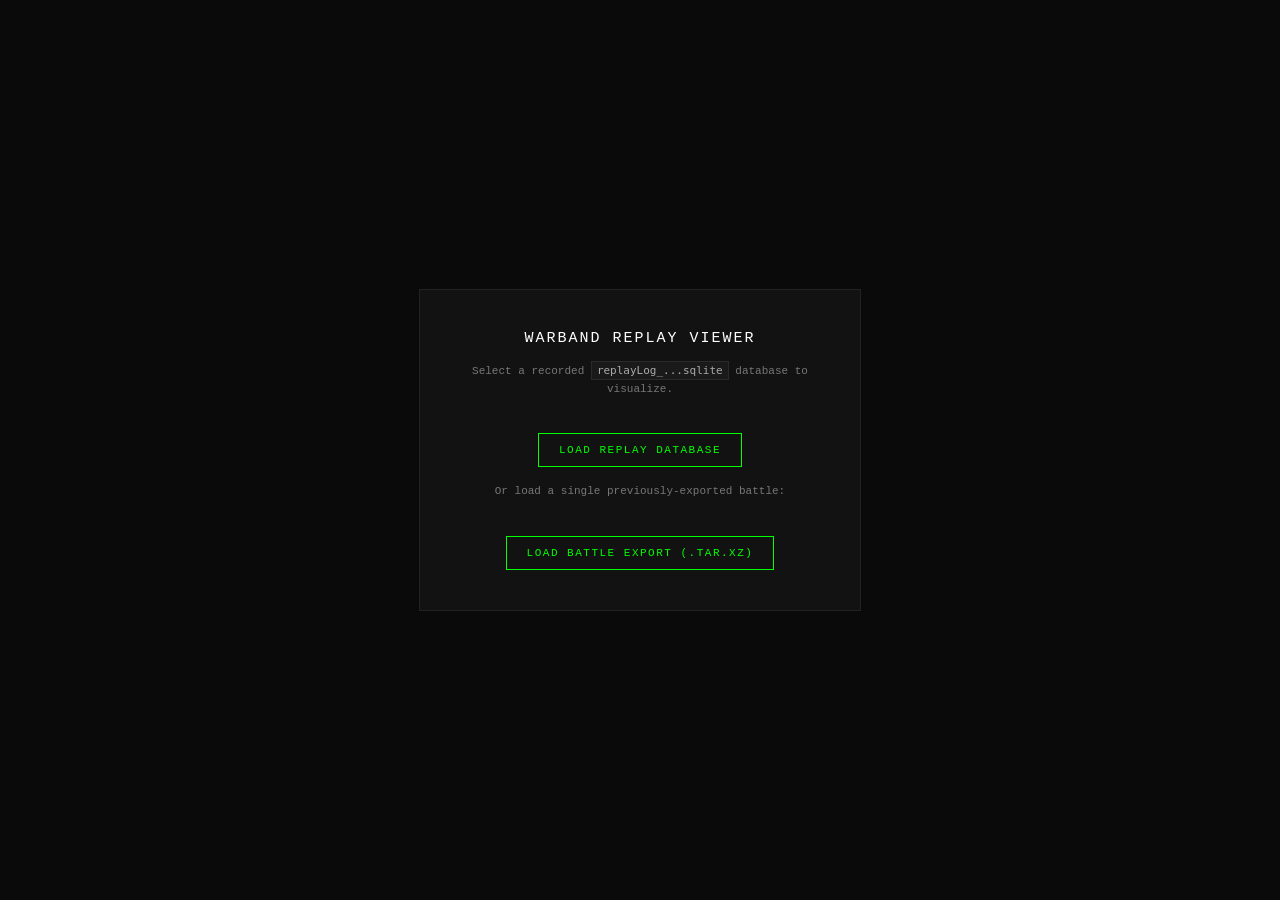
<file: index.html>
<!DOCTYPE html>
<html lang="en">
<head>
    <meta charset="UTF-8">
    <meta name="viewport" content="width=device-width, initial-scale=1.0">
    <title>Redirecting...</title>
    <meta http-equiv="refresh" content="0; url=main.html">
    <script>
        // Fallback redirect using JavaScript
        window.location.href = "main.html";
    </script>
</head>
<body>
    <p>If you are not redirected automatically, follow this <a href="main.html">link to main page</a>.</p>
</body>
</html>
</file>
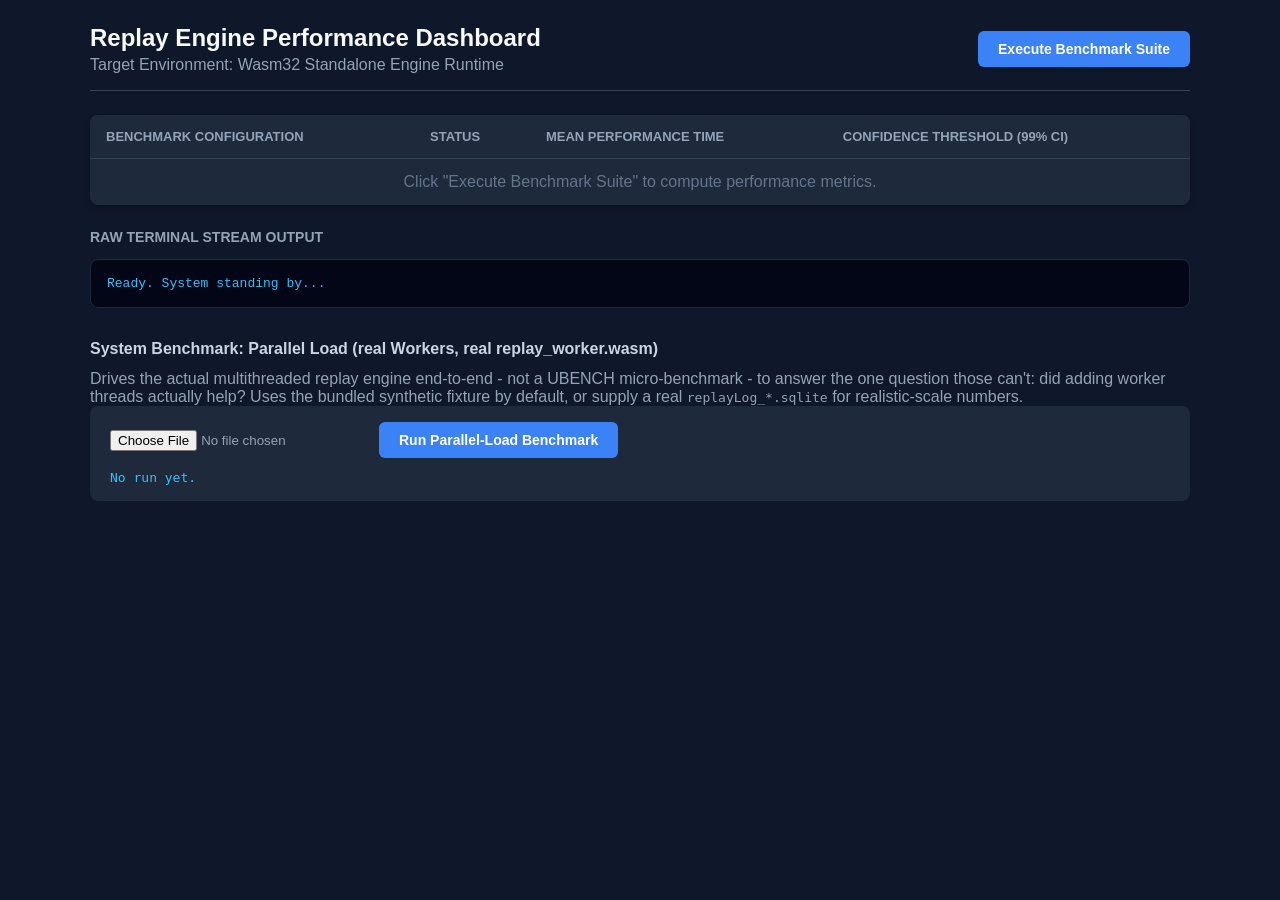
<file: benchmark.html>
<!DOCTYPE html>
<html lang="en">
  <head>
    <meta charset="UTF-8">
    <title>WASM Replay Engine Performance Dashboard</title>
    <script src="coi-shim.js"></script>
    <style>
      body {
          font-family: -apple-system, BlinkMacSystemFont, "Segoe UI", Roboto, Helvetica, Arial, sans-serif;
          background-color: #0f172a;
          color: #e2e8f0;
          margin: 0;
          padding: 24px;
      }
      .container {
          max-width: 1100px;
          margin: 0 auto;
      }
      header {
          display: flex;
          justify-content: space-between;
          align-items: center;
          border-bottom: 1px solid #334155;
          padding-bottom: 16px;
          margin-bottom: 24px;
      }
      h1 { margin: 0; font-size: 24px; color: #f8fafc; }
      h2 { font-size: 16px; color: #cbd5e1; margin: 32px 0 12px 0; }
      p.sub { color: #94a3b8; margin: 4px 0 0 0; }
      .btn {
          background-color: #3b82f6;
          color: white;
          border: none;
          padding: 10px 20px;
          font-size: 14px;
          font-weight: 600;
          border-radius: 6px;
          cursor: pointer;
          transition: background-color 0.2s;
      }
      .btn:hover { background-color: #2563eb; }
      .btn:disabled { background-color: #334155; cursor: not-allowed; }
      table {
          width: 100%;
          border-collapse: collapse;
          background-color: #1e293b;
          border-radius: 8px;
          overflow: hidden;
          box-shadow: 0 4px 6px -1px rgba(0,0,0,0.3);
          margin-bottom: 24px;
      }
      th, td {
          padding: 14px 16px;
          text-align: left;
          border-bottom: 1px solid #334155;
      }
      th {
          background-color: #1e293b;
          color: #94a3b8;
          font-weight: 600;
          font-size: 13px;
          text-transform: uppercase;
      }
      tr:last-child td { border-bottom: none; }
      .status-badge {
          display: inline-flex;
          padding: 4px 8px;
          font-size: 12px;
          font-weight: 700;
          border-radius: 4px;
      }
      .status-running { background-color: #eab30822; color: #eab308; }
      .status-ok { background-color: #22c55e22; color: #22c55e; }
      .status-failed { background-color: #ef444422; color: #ef4444; }

      .console-panel {
          background-color: #020617;
          border: 1px solid #1e293b;
          border-radius: 8px;
          padding: 16px;
          font-family: "SFMono-Regular", Consolas, "Liberation Mono", Menlo, monospace;
          font-size: 13px;
          max-height: 250px;
          overflow-y: auto;
          color: #38bdf8;
          white-space: pre-wrap;
      }
      .card {
          background-color: #1e293b;
          border-radius: 8px;
          padding: 16px 20px;
          margin-bottom: 16px;
      }
      .row { display: flex; align-items: center; gap: 16px; flex-wrap: wrap; }
      .metric { font-family: monospace; font-size: 13px; color: #38bdf8; }
      input[type=file] { color: #94a3b8; }
    </style>
  </head>
  <body>

	<div class="container">
      <header>
        <div>
          <h1>Replay Engine Performance Dashboard</h1>
          <p class="sub">Target Environment: Wasm32 Standalone Engine Runtime</p>
        </div>
        <button class="btn" id="runBtn" onclick="runBenchmarks()">Execute Benchmark Suite</button>
      </header>

      <table id="resultsTable">
        <thead>
          <tr>
            <th>Benchmark Configuration</th>
            <th>Status</th>
            <th>Mean Performance Time</th>
            <th>Confidence Threshold (99% CI)</th>
          </tr>
        </thead>
        <tbody>
          <tr>
            <td colspan="4" style="text-align: center; color: #64748b;">Click "Execute Benchmark Suite" to compute performance metrics.</td>
          </tr>
        </tbody>
      </table>

      <h3 style="color: #94a3b8; font-size: 14px; text-transform: uppercase;">Raw Terminal Stream Output</h3>
      <div class="console-panel" id="consoleOut">Ready. System standing by...</div>

      <h2>System Benchmark: Parallel Load (real Workers, real replay_worker.wasm)</h2>
      <p class="sub">Drives the actual multithreaded replay engine end-to-end - not a UBENCH micro-benchmark - to
      answer the one question those can't: did adding worker threads actually help? Uses the bundled synthetic
      fixture by default, or supply a real <code>replayLog_*.sqlite</code> for realistic-scale numbers.</p>
      <div class="card">
        <div class="row">
          <input type="file" id="systemBenchFile" accept=".sqlite">
          <button class="btn" id="systemBenchBtn" onclick="runSystemBenchmark()">Run Parallel-Load Benchmark</button>
        </div>
        <div class="row" style="margin-top: 12px;">
          <div class="metric" id="systemBenchResult">No run yet.</div>
        </div>
      </div>
	</div>

	<script>
      let wasmMemory;
      let rawOutputBuffer = "";
	  let lineBuffer = "";
      window.__benchmarkResults = { ubench: [], system: null };

      function readStringFromWasm(ptr) {
          const memoryView = new Uint8Array(wasmMemory.buffer);
          let end = ptr;
          while (memoryView[end] !== 0) end++;
          return new TextDecoder().decode(memoryView.subarray(ptr, end));
      }

	  function handleCPrint(ptr) {
		  const text = readStringFromWasm(ptr);
		  rawOutputBuffer += text;

		  const consoleEl = document.getElementById("consoleOut");
		  consoleEl.textContent = rawOutputBuffer;
		  consoleEl.scrollTop = consoleEl.scrollHeight;

		  lineBuffer += text;
		  let nl;
		  while ((nl = lineBuffer.indexOf("\n")) !== -1) {
			  const fullLine = lineBuffer.slice(0, nl);
			  lineBuffer = lineBuffer.slice(nl + 1);
			  parseBenchmarkOutput(fullLine);
		  }
	  }

	  function parseBenchmarkOutput(text) {
          const tbody = document.querySelector("#resultsTable tbody");

		  const reRun = /^\[\s*RUN\s*\]\s*(.+?)\s*$/;
		  const reOk = /^\[\s*OK\s*\]\s*(.+?)\s*\(mean\s+([^,]+),\s*confidence interval\s*\+\-\s*([0-9.]+)%\)\s*$/;
		  const reFailed = /^\[\s*FAILED\s*\]\s*(.+?)\s*(?:\(|$)/;

		  let m;
		  if ((m = text.match(reRun))) {
			  const testName = m[1].trim();
			  if (tbody.querySelector("td[colspan]")) tbody.innerHTML = "";
			  const row = document.createElement("tr");
			  row.id = "row_" + testName.replace(".", "_");
			  row.innerHTML = `
        <td style="font-weight: 500;">${testName}</td>
        <td><span class="status-badge status-running">RUNNING</span></td>
        <td style="color: #64748b;">Computing...</td>
        <td style="color: #64748b;">Calculating...</td>
      `;
			  tbody.appendChild(row);
			  return;
		  }

		  if ((m = text.match(reOk))) {
			  const testName = m[1].trim();
			  const meanVal = m[2].trim();
			  const confidenceVal = m[3].trim();

			  const row = document.getElementById("row_" + testName.replace(".", "_"));
			  if (row) {
				  row.cells[1].innerHTML = `<span class="status-badge status-ok">SUCCESS</span>`;
				  row.cells[2].innerHTML = `<strong style="color: #38bdf8;">${meanVal}</strong>`;
				  row.cells[3].textContent = `± ${confidenceVal}`;
			  }
			  window.__benchmarkResults.ubench.push({ name: testName, mean: meanVal, confidencePct: confidenceVal, status: "ok" });
			  return;
		  }

		  if ((m = text.match(reFailed))) {
			  const testName = m[1].trim();
			  const row = document.getElementById("row_" + testName.replace(".", "_"));
			  if (row) {
				  row.cells[1].innerHTML = `<span class="status-badge status-failed">FAILED</span>`;
				  row.cells[2].textContent = "N/A";
				  row.cells[3].textContent = "Variance Error";
			  }
			  window.__benchmarkResults.ubench.push({ name: testName, status: "failed" });
		  }
	  }

      async function runBenchmarks() {
          document.getElementById("consoleOut").textContent = "Initializing environment components...\n";
          document.querySelector("#resultsTable tbody").innerHTML = `<tr><td colspan="4" style="text-align: center; color: #eab308;">Running benchmarks. Please wait...</td></tr>`;
          rawOutputBuffer = "";
          window.__benchmarkResults.ubench = [];

          document.getElementById("runBtn").disabled = true;

		  let wasmInstance;
		  const DATA_ADDR = 16;
		  const DATA_STACK_END = 1024;
		  let view;
		  let sleeping = false;

          const importObject = {
			  env: {
				  js_print_string: handleCPrint,
				  clock_gettime: (clkId, tpPtr) => {
					  const dv = new DataView(wasmInstance.exports.memory.buffer);
					  const ms = performance.now();
					  dv.setInt32(tpPtr, Math.floor(ms / 1000), true);
					  dv.setInt32(tpPtr + 4, Math.floor((ms % 1000) * 1e6), true);
					  return 0;
				  },
				  emscripten_performance_now: () => performance.now(),
				  yield_thread: () => {
					  // Real cooperative yielding needs `wasm-opt --asyncify` to have
					  // run on benchmark.wasm (see Makefile) - binaryen isn't always
					  // available (e.g. not packaged for choco at the time of writing).
					  // Without it, asyncify_start_unwind/etc simply don't exist on the
					  // module; degrade to a no-op rather than crash - the suite still
					  // runs correctly, just without yielding back to the browser
					  // between benchmarks (fine for this suite's size; would matter
					  // for a much longer-running one).
					  if (typeof wasmInstance.exports.asyncify_start_unwind !== "function") return;
					  if (!sleeping) {
						  view[DATA_ADDR >> 2] = (DATA_ADDR + 8);
						  view[(DATA_ADDR + 4) >> 2] = DATA_STACK_END;
						  wasmInstance.exports.asyncify_start_unwind(DATA_ADDR);
						  sleeping = true;

						  setTimeout(() => {
							  wasmInstance.exports.asyncify_start_rewind(DATA_ADDR);
							  wasmInstance.exports.main();
						  }, 0);
					  } else {
						  wasmInstance.exports.asyncify_stop_rewind();
						  sleeping = false;
					  }
				  }
			  }
          };

          try {
			  const response = await fetch('benchmark.wasm');
			  const bytes = await response.arrayBuffer();
			  const { instance } = await WebAssembly.instantiate(bytes, importObject);

			  wasmInstance = instance;
			  wasmMemory = instance.exports.memory;
			  view = new Int32Array(wasmInstance.exports.memory.buffer);

			  instance.exports.main(0, 0);

			  console.log(JSON.stringify({ ubenchResults: window.__benchmarkResults.ubench }));
          } catch (err) {
			  document.getElementById("consoleOut").textContent += `\nRuntime Instantiation Error: ${err.message}`;
          } finally {
			  document.getElementById("runBtn").disabled = false;
          }
	  }

      // ---- System benchmark: real Workers, real replay_worker.wasm ----
      // Answers "did multi-core actually help" with an actual measurement,
      // not an assertion: times the parallel bounds-computation phase (the
      // genuinely parallelizable read-only work in this architecture - see
      // replay_worker.c's comment on why index-building itself can't be
      // parallelized under SQLite's single-writer model) with 1 worker vs
      // the full hardwareConcurrency-sized pool.
      const WASM_MEMORY_INITIAL_PAGES = 10240; // 640MiB - must match Makefile's --initial-memory
      const WASM_MEMORY_MAX_PAGES = 32768;     // 2GiB - must match Makefile's --max-memory

      function readCstrShared(memory, ptr) {
        const mem = new Uint8Array(memory.buffer);
        let end = ptr; while (mem[end] !== 0) end++;
        return new TextDecoder().decode(Uint8Array.from(mem.subarray(ptr, end)));
      }

      function loadAndTimeBounds(memory, module, file, readerCount) {
        return new Promise((resolve, reject) => {
          const loader = new Worker('replay-worker.js');
          loader.onerror = reject;
          loader.onmessage = (e) => {
            const d = e.data;
            if (d.type === 'error') { reject(new Error(d.message)); return; }
            if (d.type === 'ready') {
              loader.postMessage({ type: 'load', file });
            } else if (d.type === 'loaded') {
              const readers = [];
              let remaining = readerCount;
              const t0 = performance.now();
              for (let i = 0; i < readerCount; i++) {
                const w = new Worker('replay-worker.js');
                w.onerror = reject;
                w.onmessage = (ev) => {
                  if (ev.data.type === 'ready') {
                    w.postMessage({ type: 'computeBounds', readerIdx: i, readerCount });
                  } else if (ev.data.type === 'boundsReady') {
                    w.terminate();
                    remaining--;
                    if (remaining === 0) {
                      const boundsMs = performance.now() - t0;
                      loader.terminate();
                      resolve({ boundsMs, matchCount: d.matchCount, loadedBytes: file.size });
                    }
                  } else if (ev.data.type === 'error') {
                    reject(new Error(ev.data.message));
                  }
                };
                w.postMessage({ type: 'init', role: 'reader', memory, module, threadId: i + 1 });
                readers.push(w);
              }
            }
          };
          loader.postMessage({ type: 'init', role: 'loader', memory, module, threadId: 0 });
        });
      }

      async function runSystemBenchmark() {
        const resultEl = document.getElementById('systemBenchResult');
        const btn = document.getElementById('systemBenchBtn');
        btn.disabled = true;
        resultEl.textContent = 'Compiling replay_worker.wasm...';

        try {
          if (!window.crossOriginIsolated) {
            resultEl.textContent = 'crossOriginIsolated is false - shared memory unavailable. Serve via serve.py or wait for coi-shim.js to finish its one-time reload.';
            btn.disabled = false;
            return;
          }

          const fileInput = document.getElementById('systemBenchFile');
          const file = fileInput.files[0] || await fetch('testdata/synthetic_fixture.sqlite').then(r => r.blob()).then(b => new File([b], 'synthetic_fixture.sqlite'));

          const module = await WebAssembly.compile(await (await fetch('replay_worker.wasm')).arrayBuffer());
          const hwConcurrency = Math.min(navigator.hardwareConcurrency || 4, 8);

          resultEl.textContent = `Running with 1 reader thread (file: ${file.name}, ${(file.size/1024/1024).toFixed(1)}MB)...`;
          const mem1 = new WebAssembly.Memory({ initial: WASM_MEMORY_INITIAL_PAGES, maximum: WASM_MEMORY_MAX_PAGES, shared: true });
          const r1 = await loadAndTimeBounds(mem1, module, file, 1);

          resultEl.textContent = `Running with ${hwConcurrency} reader threads...`;
          const memN = new WebAssembly.Memory({ initial: WASM_MEMORY_INITIAL_PAGES, maximum: WASM_MEMORY_MAX_PAGES, shared: true });
          const rN = await loadAndTimeBounds(memN, module, file, hwConcurrency);

          const speedup = r1.boundsMs / Math.max(rN.boundsMs, 0.001);
          const summary = {
            file: file.name, sizeMB: +(file.size / 1024 / 1024).toFixed(2), matchCount: r1.matchCount,
            oneReaderMs: +r1.boundsMs.toFixed(2), nReadersMs: +rN.boundsMs.toFixed(2), readerCount: hwConcurrency,
            speedup: +speedup.toFixed(2)
          };
          window.__benchmarkResults.system = summary;
          resultEl.innerHTML = `file=${summary.file} (${summary.sizeMB}MB, ${summary.matchCount} matches) &nbsp; ` +
            `1 reader: <strong>${summary.oneReaderMs}ms</strong> &nbsp; ${summary.readerCount} readers: <strong>${summary.nReadersMs}ms</strong> ` +
            `&nbsp; speedup: <strong style="color:#22c55e">${summary.speedup}x</strong>`;
          console.log(JSON.stringify({ systemBenchmark: summary }));
        } catch (err) {
          resultEl.textContent = 'Error: ' + err.message;
        } finally {
          btn.disabled = false;
        }
      }
	</script>
  </body>
</html>
</file>
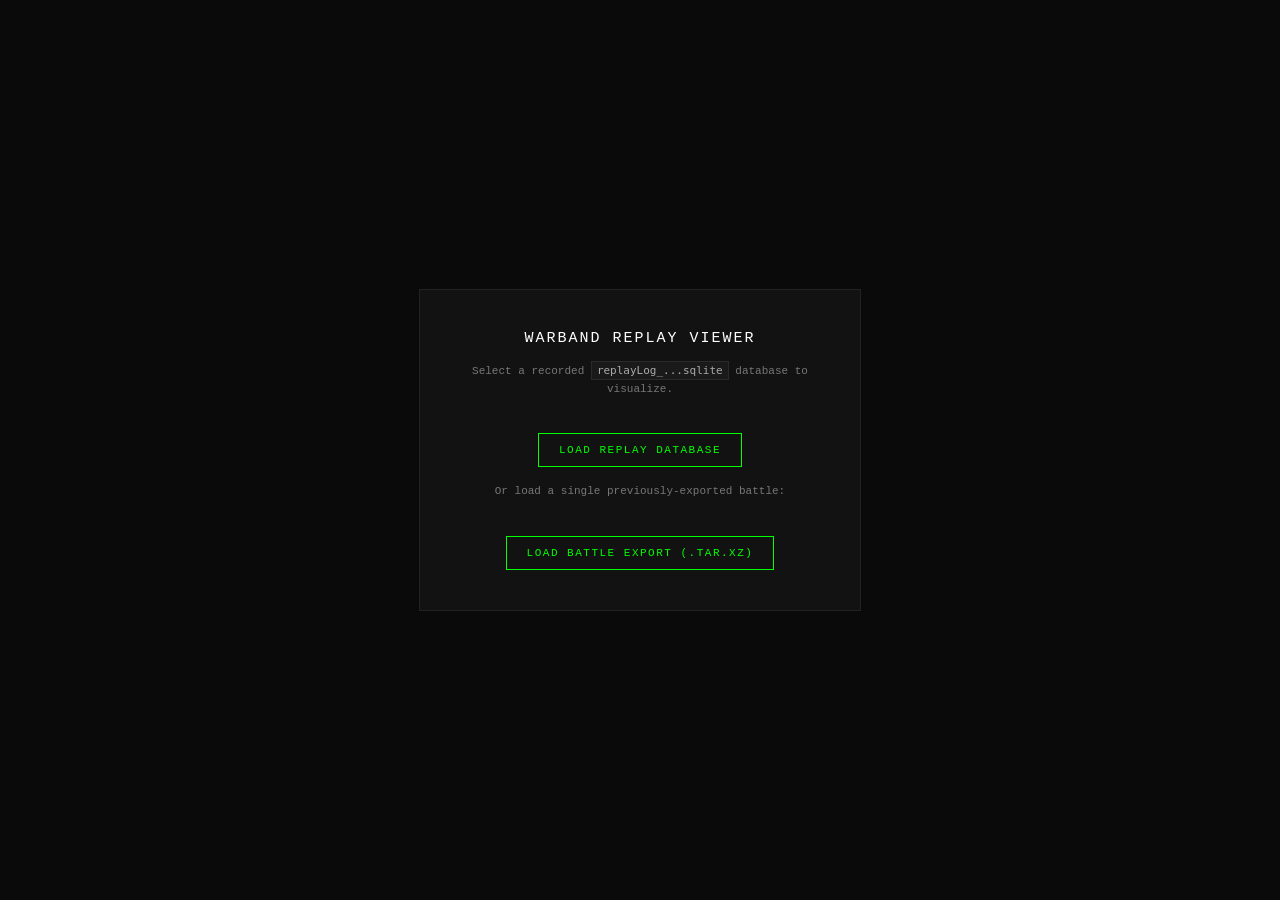
<file: main.html>
<!DOCTYPE html>
<html>
    <head>
	<!-- Must be the very first thing in <head> (spec requires it within the
	     document's first 1024 bytes): with no charset signal at all, the
	     browser has to guess the document's own encoding, and per the HTML5
	     fallback rule, external scripts with no charset of their own (like
	     main.js below) inherit THAT guess too - confirmed as the actual
	     cause of real mojibake (the FK badge's "→" arrow literal in main.js
	     rendering as "â†’") once main.js started containing real non-ASCII
	     characters, not just main.css (which already declares its own
	     @charset "UTF-8" separately - a <link>ed stylesheet's encoding is
	     resolved independently of the HTML document's, so that fix never
	     covered this). -->
	<meta charset="UTF-8">
	<script src="coi-shim.js"></script>
	<title>Warband Replay Match Viewer</title>
	<link rel="stylesheet" href="main.css">
    </head>
    <body>
	<canvas id="canvas"></canvas>
	<div id="center-crosshair"></div>
	<!-- Phase 6: NATO APP-6 symbol kind (@KIND nato_symbol) - a dom-overlay
	     surface, never touching main.wasm's GL point buffers at all (see
	     main.js's RENDER_KINDS/updateNatoSymbolLayer). One <g> child per
	     live symbol row, positioned via a world->screen projection replicated
	     in JS (main.js's worldToScreen) so per-RAF transform updates need no
	     WASM round-trip. -->
	<svg id="map-symbol-layer"></svg>

	<!-- Chat/System Logs/VFS Trace/SQL Terminal are all draggable (by their
	     .panel-header - see main.js's makeDraggable()) and independently
	     `position:absolute` (main.css) - no shared stacking container, since
	     dragging is now how the user resolves any overlap themselves rather
	     than the app trying to auto-arrange them. Each still keeps its own
	     minimize/expand toggle (a plain click on the header, i.e. no real
	     mouse movement - see makeDraggable). -->
	<div id="chat-box" class="ui-panel" data-panel-type="chat-box">
	    <div class="panel-header">
		<span>[Chat Replay]</span>
		<span class="panel-header-controls">
		    <span class="toggle-icon">-</span>
		    <span class="panel-maximize-btn" title="Maximize window"></span>
		    <span class="panel-close-btn" title="Close window">&times;</span>
		</span>
	    </div>
	    <div class="panel-content chat-content">
		<div>System: Chat initialized...</div>
	    </div>
	</div>

	<!-- All three below are debug-only (main.js's DEBUG_MODE gate) - an
	     ordinary user never sees them. Individually shown/hidden via the
	     hamburger menu's Panels checkboxes (main.js's setPanelVisible) -
	     System Logs/VFS Trace default OFF even in debug mode, SQL Terminal
	     defaults ON - rather than all three always appearing together. -->
	<div id="log-box" class="ui-panel" style="display:none;" data-panel-type="log-box">
	    <div class="panel-header">
		<span>[System Logs]</span>
		<span class="panel-header-controls">
		    <span class="toggle-icon">-</span>
		    <span class="panel-maximize-btn" title="Maximize window"></span>
		    <span class="panel-close-btn" title="Close window">&times;</span>
		</span>
	    </div>
	    <div class="panel-content log-content">
		No log messages yet.
	    </div>
	</div>
	<div id="debug-panel" class="ui-panel" style="display:none;" data-panel-type="debug-panel">
	    <div class="panel-header">
		<span>[Debug: VFS Trace]</span>
		<span class="panel-header-controls">
		    <span class="toggle-icon">-</span>
		    <span class="panel-maximize-btn" title="Maximize window"></span>
		    <span class="panel-close-btn" title="Close window">&times;</span>
		</span>
	    </div>
	    <div class="panel-content">
		<!-- One flex-wrap row, not two fixed <div> groups - same
		     "widening the panel lets these consolidate onto fewer rows"
		     principle the SQL Terminal's own button-row already documents. -->
		<div class="button-row">
		    <span>match idx: <input class="debug-match-idx" type="number" value="0" min="0" style="width:40px;"></span>
		    <button onclick="debugCheckIndexVisible(this)">index visible?</button>
		    <button onclick="debugGetVfsTraces(this)">get VFS traces</button>
		    <button onclick="debugResetVfsTraces(this)">reset traces</button>
		    <button onclick="debugGetLockCounters(this)">lock counters</button>
		    <button onclick="debugGetHeapInfo(this)">heap info</button>
		</div>
		<pre class="debug-output"></pre>
	    </div>
	</div>
	<div id="sql-terminal-panel" class="ui-panel" style="display:none;" data-panel-type="sql-terminal-panel">
	    <div class="panel-header">
		<span>[SQL Terminal]</span>
		<span class="panel-header-controls">
		    <span class="toggle-icon">-</span>
		    <span class="panel-maximize-btn" title="Maximize window"></span>
		    <span class="panel-close-btn" title="Close window">&times;</span>
		</span>
	    </div>
	    <div class="panel-content sql-terminal-content">
		<div class="button-row">
		    <select class="sql-terminal-db-select" onchange="sqlTerminalDbChanged(this)" title="Which of the 3 logical databases new bare table references target - see the Docs panel">
			<option value="main">Main</option>
			<option value="replay">Replay DB (this battle)</option>
			<option value="battle">Battle DB (this battle)</option>
		    </select>
		    <span class="sql-terminal-db-status sql-db-status"></span>
		</div>
		<!-- Syntax-highlighting backdrop technique (main.js): .sql-terminal-highlight
		     is an inert <pre> rendered exactly UNDER the real textarea, sharing
		     identical font metrics/padding, filled with colored <span>s per
		     sql-tokenizer.js token; the textarea itself stays on top with
		     transparent text (only its caret is visible) so typing/selection/
		     scrolling behave exactly like a plain textarea always did. Class-
		     based (not ID-based): each SQL Terminal window instance - the
		     original plus any opened via openNewPanelInstance - gets its own
		     independent input/backdrop found via
		     this.closest('[data-panel-type="sql-terminal-panel"]').querySelector(...).
		     The autocomplete suggestion list itself is NOT per-instance - one
		     shared, position:fixed popup (main.js's ensureSharedAutocompleteList)
		     floats above every window regardless of which editor is active. -->
		<div class="sql-terminal-editor-wrap">
		    <pre class="sql-terminal-highlight" aria-hidden="true"></pre>
		    <textarea class="sql-terminal-input" rows="3" placeholder="SELECT * FROM ticks LIMIT 10" spellcheck="false" autocomplete="off"></textarea>
		</div>
		<!-- One flex-wrap row, not several fixed <div> groups - so widening the
		     panel (main.js's makeResizable()) actually lets these consolidate
		     onto fewer rows instead of staying stuck exactly where they started. -->
		<div class="button-row">
		    <button onclick="sqlTerminalRun(this)">Run</button>
		    <button onclick="checkpointSave(this)" title="Save the current database state as a new checkpoint">Save checkpoint</button>
		    <select class="sql-terminal-checkpoints" onchange="setCurrentCheckpoint(this.value)"></select>
		    <button onclick="checkpointRevert(this)" title="Revert the database to the selected checkpoint - also rebuilds the replay's own timeline/positions/chat from the reverted data">Revert to</button>
		    <!-- Hidden by default (main.js's runSqlIntoResultsTable) - only
		         shown once a Run produces write-back-eligible results (a
		         plain single-table SELECT, see queryWriteBackTable), same as
		         the pop-out Data Viewer's own Save changes button. -->
		    <button class="sql-terminal-save-btn" onclick="saveSqlTerminalResultsChanges(this)" style="display:none;" title="Apply any edited cells / rows marked for deletion directly in the results table above">Save changes</button>
		    <button onclick="sqlPopOutDataViewer(this)" title="Open the last completed query's results in their own separate, larger window">Pop out data</button>
		    <button onclick="setPanelVisible('schema-explorer-panel', true); document.getElementById('panel-toggle-schema-explorer-panel').checked = true;">Schema</button>
		    <button onclick="setPanelVisible('sql-docs-panel', true); document.getElementById('panel-toggle-sql-docs-panel').checked = true;">Docs</button>
		</div>
		<div class="sql-terminal-status"></div>
		<div class="sql-terminal-results"></div>
	    </div>
	</div>

	<div id="schema-explorer-panel" class="ui-panel" style="display:none;" data-panel-type="schema-explorer-panel">
	    <div class="panel-header">
		<span>[Schema Explorer]</span>
		<span class="panel-header-controls">
		    <span class="toggle-icon">-</span>
		    <span class="panel-maximize-btn" title="Maximize window"></span>
		    <span class="panel-close-btn" title="Close window">&times;</span>
		</span>
	    </div>
	    <div class="panel-content">
		<!-- One flex-wrap row, not several fixed <div> groups - same
		     "widening the panel lets these consolidate onto fewer rows"
		     principle the SQL Terminal's own button-row already documents
		     (main.html, sql-terminal-panel). Checkpoints are one global,
		     connection-wide concept (real SQLite SAVEPOINTs - see
		     sql_terminal.c) shared with every SQL Terminal window's own
		     identical controls, not separate per-panel state - picking one
		     here picks it everywhere (main.js's setCurrentCheckpoint). #0
		     always exists (the database's own initial, as-loaded state). -->
		<div class="button-row">
		    <select class="schema-explorer-filter" onchange="refreshSchemaExplorer(this)">
			<option value="all">All databases</option>
			<option value="main">Main</option>
			<option value="r">Replay DB</option>
			<option value="b">Battle DB</option>
		    </select>
		    <button onclick="refreshSchemaExplorer(this)">Refresh</button>
		    <button onclick="checkpointSave(this)" title="Save the current database state as a new checkpoint">Save checkpoint</button>
		    <select class="schema-explorer-checkpoints" onchange="setCurrentCheckpoint(this.value)"></select>
		    <button onclick="checkpointRevert(this)" title="Revert the database to the selected checkpoint - also rebuilds the replay's own timeline/positions/chat from the reverted data">Revert to</button>
		</div>
		<div class="schema-explorer-checkpoint-status"></div>
		<!-- Loading/error state lives here, NOT in the tree itself - a
		     refresh that finds the tree already populated leaves it exactly
		     as it was (main.js's updateSchemaExplorerTree patches it in
		     place instead of wiping and rebuilding) so expand/collapse
		     state, scroll position, and an in-progress generator-script
		     edit all survive a background refresh instead of flickering
		     away and resetting on every one. -->
		<div class="schema-explorer-status"></div>
		<div class="schema-explorer-tree"></div>
	    </div>
	</div>

	<div id="render-queries-panel" class="ui-panel" style="display:none;" data-panel-type="render-queries-panel">
	    <div class="panel-header">
		<span>[Rendering Queries]</span>
		<span class="panel-header-controls">
		    <span class="toggle-icon">-</span>
		    <span class="panel-maximize-btn" title="Maximize window"></span>
		    <span class="panel-close-btn" title="Close window">&times;</span>
		</span>
	    </div>
	    <div class="panel-content">
		<!-- Ordered, user-editable list of SQL queries driving everything
		     rendered/shown - dots (draw order = list order) and chat
		     (@KIND=chat entries, run by main.js's refreshChatFromQuery
		     directly, never reaching the C render-query engine at all).
		     One card per query, built/refreshed entirely by main.js
		     (refreshAllRenderQueryPanels/buildRenderQueryCard) - this
		     list stays empty in the static markup. -->
		<div class="button-row">
		    <button onclick="addRenderQuery()">Add Query</button>
		    <button onclick="resetRenderQueriesToDefaults()" title="Discard all edits and restore the original 3-query default list">Reset to Defaults</button>
		    <button onclick="exportRenderQueriesSql()" title="Download the current query list as a JSON bundle">Export SQL Set</button>
		    <button onclick="document.getElementById('render-queries-import-input').click()" title="Load a previously-exported JSON bundle, replacing the current list">Import SQL Set</button>
		</div>
		<div class="render-queries-list"></div>
	    </div>
	</div>

	<div id="sql-docs-panel" class="ui-panel" style="display:none;" data-panel-type="sql-docs-panel">
	    <div class="panel-header">
		<span>[SQL Docs]</span>
		<span class="panel-header-controls">
		    <span class="toggle-icon">-</span>
		    <span class="panel-maximize-btn" title="Maximize window"></span>
		    <span class="panel-close-btn" title="Close window">&times;</span>
		</span>
	    </div>
	    <div class="panel-content sql-docs-content">
		<p><b>Three databases.</b> <code>main</code> is always present - the full
		multi-battle source, or (loading a single previously-exported battle
		directly) that one battle's data. <code>r</code> (Replay DB) is this
		battle's raw source rows, copied verbatim. <code>b</code> (Battle DB) is a
		derived roster/corpse snapshot. The dropdown above picks which one new
		bare table references target; you can always address any of them
		explicitly regardless of the dropdown, e.g. <code>SELECT * FROM
		r.agent_states</code> or <code>SELECT * FROM b.roster_corpse_final</code>.
		Replay DB/Battle DB always reflect whichever battle is currently active on
		the timeline, rebuilding automatically if you scrub to a different one.</p>

		<p><b>Variables.</b> Real SQL functions, usable anywhere a value works:</p>
		<ul>
		    <li><code>CURRENT_TICK()</code> - the tick currently on screen</li>
		    <li><code>CURRENT_TIME()</code> - current replay time within the active battle</li>
		    <li><code>CURRENT_BATTLE()</code> - active battle's faction text</li>
		    <li><code>CURRENT_BATTLE_TICK_START()</code> / <code>CURRENT_BATTLE_TICK_END()</code> - active battle's tick range</li>
		    <li><code>CURRENT_BATTLE_ROWID_LO()</code> / <code>CURRENT_BATTLE_ROWID_HI()</code> - active battle's agent_states rowid slice</li>
		    <li><code>CURSOR_X()</code> / <code>CURSOR_Y()</code> - world position of the crosshair fixed at screen center</li>
		</ul>
		<p>Example: <code>SELECT * FROM agent_states WHERE tick_id = CURRENT_TICK()</code></p>

		<p><b>Live editing.</b> Writes to <code>main</code> (e.g. <code>UPDATE
		agent_states SET pos_x=... WHERE id=...</code>) show up on the very next
		rendered frame - positions are read fresh from the table every frame,
		never cached. Editing <code>ticks</code>/<code>events</code> (tick timing,
		match boundaries) is <i>not</i> reflected - those are loaded once into
		memory at load time.</p>

		<p><b>Generator scripts.</b> Replay DB/Battle DB are built by real SQL too
		- open the Schema Explorer and click into <code>r</code> or <code>b</code>
		to see and edit the actual populate/derive query, with a Run and a Reset
		to default button. Rebuilds are smart: a view is only actually rebuilt
		when the active battle changes, the underlying data changes, or the
		generator script text itself changes (each tracked independently) -
		re-querying an unchanged view never redoes the work.</p>
	    </div>
	</div>

	<!-- Replaces the old always-floating #reset-btn/#export-btn corner
	     buttons - one compact icon, opens/closes a small dropdown. Hidden
	     until a replay/battle is actually loaded, same lifecycle the old
	     buttons had (see triggerReset/finishLoadAndStartPlayback in main.js). -->
	<div id="hamburger-container" style="display:none;">
	    <button id="hamburger-btn" onclick="toggleMainMenu(event)" title="Menu">&#9776;</button>
	    <div id="main-menu">
		<button id="reset-btn" onclick="closeMainMenu(); triggerReset();">Load Different Replay / Battle</button>
		<button id="export-btn" onclick="closeMainMenu(); exportActiveBattle();" style="display:none;" title="Download the currently active battle as a compressed .tar.xz (manifest.json + replay.db + battle.db)">Export Battle</button>
		<!-- Auto-follow (main.js's cameraFollowActiveBattle) turns off the
		     moment the user pans with WASD or a canvas drag, so this is both
		     the on-demand "center on the current battle right now" action
		     AND how the user resumes auto-following later. A render-only
		     visual shift (set_view_shift) - never touches the camera state
		     itself, zoom, the map-bounds box, or any query. -->
		<button id="recenter-camera-btn" onclick="closeMainMenu(); recenterCameraOnActiveBattle(true);" title="Re-center the view on the currently active battle and resume auto-following each new battle, without changing zoom">Recenter Camera</button>
		<div id="menu-panels-section" style="display:none;">
		    <div class="menu-divider"></div>
		    <!-- "+" opens a brand new, independent instance of that panel type
		         (main.js's openNewPanelInstance) - separate from the checkbox,
		         which only shows/hides the ORIGINAL singleton instance. Chat has
		         no checkbox (it's always visible, never toggled via this menu -
		         see main.js's chatBottomAnchor comment) but can still be opened
		         again as an extra window. -->
		    <label class="menu-checkbox-item">
			<span style="flex:1 1 auto;">Chat Replay</span>
			<button type="button" class="menu-open-new-btn" onclick="openNewPanelInstance('chat-box')" title="Open another Chat Replay window">+</button>
		    </label>
		    <label class="menu-checkbox-item">
			<input type="checkbox" id="panel-toggle-log-box" onchange="setPanelVisible('log-box', this.checked)">
			<span style="flex:1 1 auto;">System Logs</span>
			<button type="button" class="menu-open-new-btn" onclick="openNewPanelInstance('log-box')" title="Open another System Logs window">+</button>
		    </label>
		    <label class="menu-checkbox-item">
			<input type="checkbox" id="panel-toggle-debug-panel" onchange="setPanelVisible('debug-panel', this.checked)">
			<span style="flex:1 1 auto;">VFS Trace</span>
			<button type="button" class="menu-open-new-btn" onclick="openNewPanelInstance('debug-panel')" title="Open another VFS Trace window">+</button>
		    </label>
		    <label class="menu-checkbox-item">
			<input type="checkbox" id="panel-toggle-sql-terminal-panel" onchange="setPanelVisible('sql-terminal-panel', this.checked)">
			<span style="flex:1 1 auto;">SQL Terminal</span>
			<button type="button" class="menu-open-new-btn" onclick="openNewPanelInstance('sql-terminal-panel')" title="Open another SQL Terminal window">+</button>
		    </label>
		    <label class="menu-checkbox-item">
			<input type="checkbox" id="panel-toggle-schema-explorer-panel" onchange="setPanelVisible('schema-explorer-panel', this.checked)">
			<span style="flex:1 1 auto;">Schema Explorer</span>
			<button type="button" class="menu-open-new-btn" onclick="openNewPanelInstance('schema-explorer-panel')" title="Open another Schema Explorer window">+</button>
		    </label>
		    <label class="menu-checkbox-item">
			<input type="checkbox" id="panel-toggle-sql-docs-panel" onchange="setPanelVisible('sql-docs-panel', this.checked)">
			<span style="flex:1 1 auto;">SQL Docs</span>
			<button type="button" class="menu-open-new-btn" onclick="openNewPanelInstance('sql-docs-panel')" title="Open another SQL Docs window">+</button>
		    </label>
		    <label class="menu-checkbox-item">
			<input type="checkbox" id="panel-toggle-render-queries-panel" onchange="setPanelVisible('render-queries-panel', this.checked)">
			<span style="flex:1 1 auto;">Rendering Queries</span>
			<button type="button" class="menu-open-new-btn" onclick="openNewPanelInstance('render-queries-panel')" title="Open another Rendering Queries window">+</button>
		    </label>
		</div>
	    </div>
	</div>

	<div id="upload-overlay" class="overlay">
	    <div class="card">
		<h2>Warband Replay Viewer</h2>
		<p>Select a recorded <code>replayLog_...sqlite</code> database to visualize.</p>
		<input type="file" id="file-input" accept=".sqlite" style="display:none;">
		<button class="file-btn" onclick="document.getElementById('file-input').click()">Load Replay Database</button>
		<p style="margin-top:16px;">Or load a single previously-exported battle:</p>
		<input type="file" id="battle-file-input" accept=".xz,.tar.xz" style="display:none;">
		<button class="file-btn" onclick="document.getElementById('battle-file-input').click()">Load Battle Export (.tar.xz)</button>
	    </div>
	</div>

	<!-- Rendering Queries panel's Import SQL Set button - same hidden-
	     input+change-listener pattern as file-input/battle-file-input above,
	     just for a small JSON bundle (main.js's importRenderQueriesSqlFile)
	     instead of a replay/battle database. -->
	<input type="file" id="render-queries-import-input" accept=".json" style="display:none;">

	<div id="loading-overlay" class="overlay" style="display: none;">
	    <div class="card">
		<h2>Parsing Database...</h2>
		<div class="progress-container">
		    <div id="progress-fill" class="progress-bar" style="width: 0%;"></div>
		</div>
		<div id="progress-text" style="color: #00ff00; font-size: 14px; margin-top: 10px;">Starting worker pool...</div>
	    </div>
	</div>
	
	<script src="sql-tokenizer.js"></script>
	<script src="main.js"></script>
    </body>
</html>
</file>
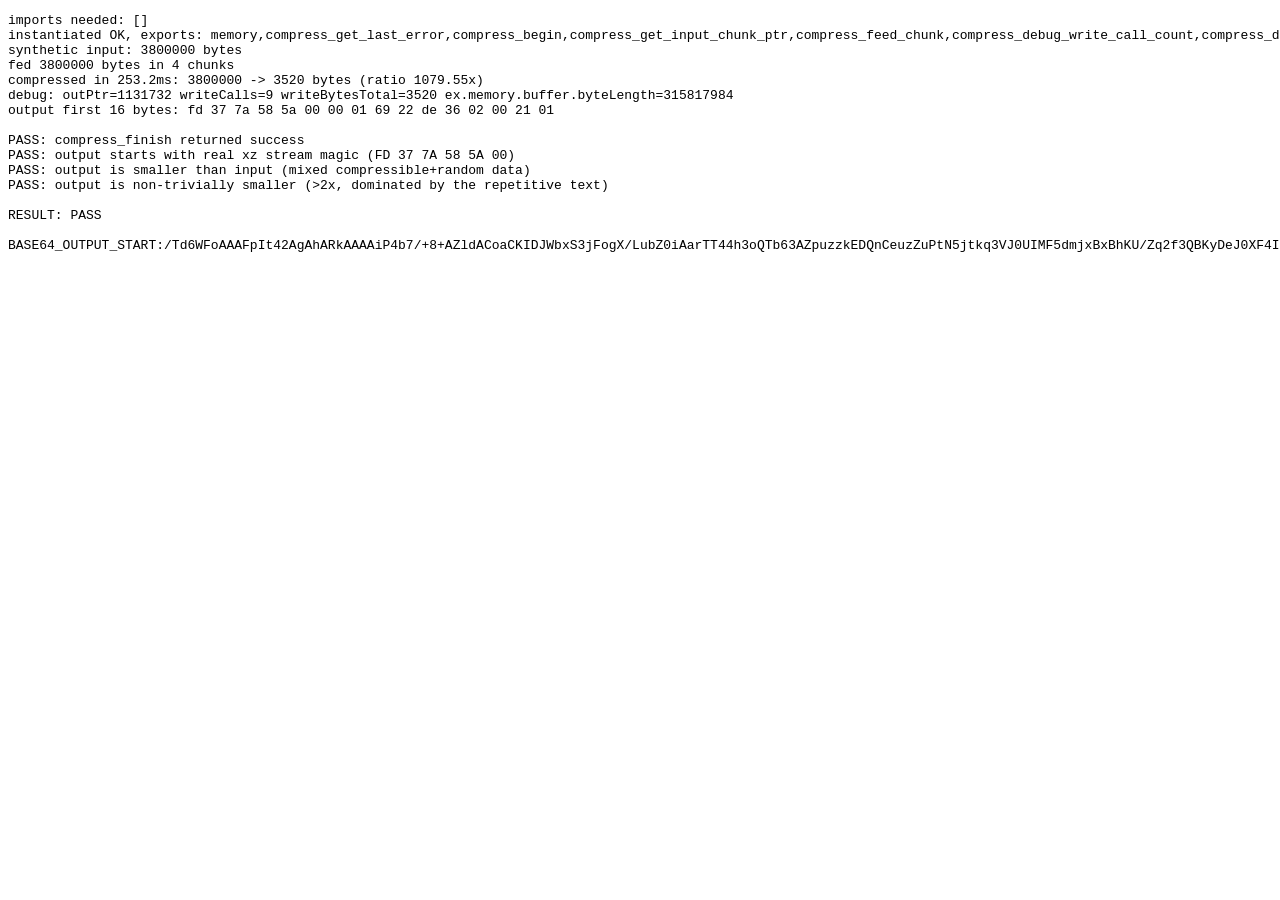
<file: testdata/compress_test.html>
<!DOCTYPE html>
<html><body><pre id="out">running...</pre>
<script>
let log = "";
function line(s) { log += s + "\n"; document.getElementById('out').textContent = log; console.log(s); }

function hexDump(bytes, n) {
  return [...bytes.subarray(0, n)].map(b => b.toString(16).padStart(2, '0')).join(' ');
}

(async () => {
  try {
    const module = await WebAssembly.compile(await (await fetch('../compress.wasm', { cache: 'no-store' })).arrayBuffer());
    line("imports needed: " + JSON.stringify(WebAssembly.Module.imports(module)));

    // compress.wasm is NOT built with --import-memory (unlike replay_worker.wasm,
    // it's a standalone non-threaded module with no need to share memory
    // across Workers) - it defines and EXPORTS its own memory rather than
    // importing one, so there is nothing to pass in env.memory here. All
    // byte access below must go through instance.exports.memory, not a
    // separately-constructed WebAssembly.Memory.
    const instance = await WebAssembly.instantiate(module, {});
    const ex = instance.exports;
    line("instantiated OK, exports: " + Object.keys(ex).join(','));

    function readCstr(ptr) {
      const mem = new Uint8Array(ex.memory.buffer);
      let end = ptr;
      while (mem[end] !== 0) end++;
      return new TextDecoder().decode(mem.subarray(ptr, end));
    }

    // build a synthetic but non-trivial input: repeated text (compressible) +
    // some pseudo-random tail (weakly compressible - it's an LCG, not real
    // entropy, but that's fine for exercising the encoder), enough to cross
    // more than one internal chunk (CHUNK_SIZE = 1MiB in compress_worker.c).
    const text = "The quick brown fox jumps over the lazy dog. ".repeat(80000); // ~3.7MB, highly compressible
    let rnd = 12345;
    function nextRnd() { rnd = (rnd * 1103515245 + 12345) & 0x7fffffff; return rnd; }
    const randomTail = new Uint8Array(200000);
    for (let i = 0; i < randomTail.length; i++) randomTail[i] = nextRnd() & 0xff;
    const textBytes = new TextEncoder().encode(text);
    const input = new Uint8Array(textBytes.length + randomTail.length);
    input.set(textBytes, 0);
    input.set(randomTail, textBytes.length);
    line(`synthetic input: ${input.length} bytes`);
    window.__compressInput = input;

    ex.compress_begin();
    const chunkPtr = ex.compress_get_input_chunk_ptr();
    const CHUNK = 1024 * 1024;
    let fed = 0;
    while (fed < input.length) {
      const n = Math.min(CHUNK, input.length - fed);
      // re-read ex.memory.buffer fresh every iteration: memory.grow() during
      // compress_feed_chunk (goyslopless-c's elastic heap) detaches the old
      // ArrayBuffer, so a Uint8Array captured once before the loop would go
      // stale partway through for a large enough input.
      new Uint8Array(ex.memory.buffer).set(input.subarray(fed, fed + n), chunkPtr);
      const rc = ex.compress_feed_chunk(n);
      if (rc !== 0) throw new Error("compress_feed_chunk failed: " + readCstr(ex.compress_get_last_error()));
      fed += n;
    }
    line(`fed ${fed} bytes in ${Math.ceil(input.length / CHUNK)} chunks`);

    const t0 = performance.now();
    const rc = ex.compress_finish(24);
    const ms = performance.now() - t0;
    if (rc !== 0) throw new Error("compress_finish failed: " + readCstr(ex.compress_get_last_error()));

    const outPtr = ex.compress_get_output_ptr();
    const outLen = ex.compress_get_output_len();
    line(`compressed in ${ms.toFixed(1)}ms: ${input.length} -> ${outLen} bytes (ratio ${(input.length / outLen).toFixed(2)}x)`);
    line(`debug: outPtr=${outPtr} writeCalls=${ex.compress_debug_write_call_count()} writeBytesTotal=${ex.compress_debug_write_bytes_total()} ex.memory.buffer.byteLength=${ex.memory.buffer.byteLength}`);

    const outView = new Uint8Array(ex.memory.buffer, outPtr, outLen);
    const output = new Uint8Array(outLen);
    output.set(outView); // copy out before any further compress_finish call could move/resize the buffer
    window.__compressOutput = output;

    line("output first 16 bytes: " + hexDump(output, 16));
    const XZ_MAGIC = [0xFD, 0x37, 0x7A, 0x58, 0x5A, 0x00];
    const magicOk = XZ_MAGIC.every((b, i) => output[i] === b);

    const checks = [
      ["compress_finish returned success", rc === 0],
      ["output starts with real xz stream magic (FD 37 7A 58 5A 00)", magicOk],
      ["output is smaller than input (mixed compressible+random data)", outLen < input.length],
      ["output is non-trivially smaller (>2x, dominated by the repetitive text)", input.length / outLen > 2],
    ];
    let allPass = true;
    line("");
    for (const [name, ok] of checks) { line((ok ? "PASS" : "FAIL") + ": " + name); if (!ok) allPass = false; }
    line(allPass ? "\nRESULT: PASS" : "\nRESULT: FAIL");

    // base64-dump both buffers into the page text itself (not a
    // javascript_tool return value, which has a much lower size ceiling and
    // previously caused a manual-retyping mistake) so an external check can
    // extract them byte-exact via get_page_text + marker search, no manual
    // copy/paste of a multi-KB string involved.
    function toBase64(bytes) {
      let binary = '';
      const chunk = 0x8000;
      for (let i = 0; i < bytes.length; i += chunk) binary += String.fromCharCode(...bytes.subarray(i, i + chunk));
      return btoa(binary);
    }
    // (input is regenerated deterministically on the Python side for the
    // round-trip byte-compare instead of also dumping ~3.8MB of base64 here)
    line("\nBASE64_OUTPUT_START:" + toBase64(output) + ":BASE64_OUTPUT_END");
  } catch (e) {
    line("EXCEPTION: " + e.message + "\n" + (e.stack || ""));
  }
})();
</script>
</body></html>
</file>
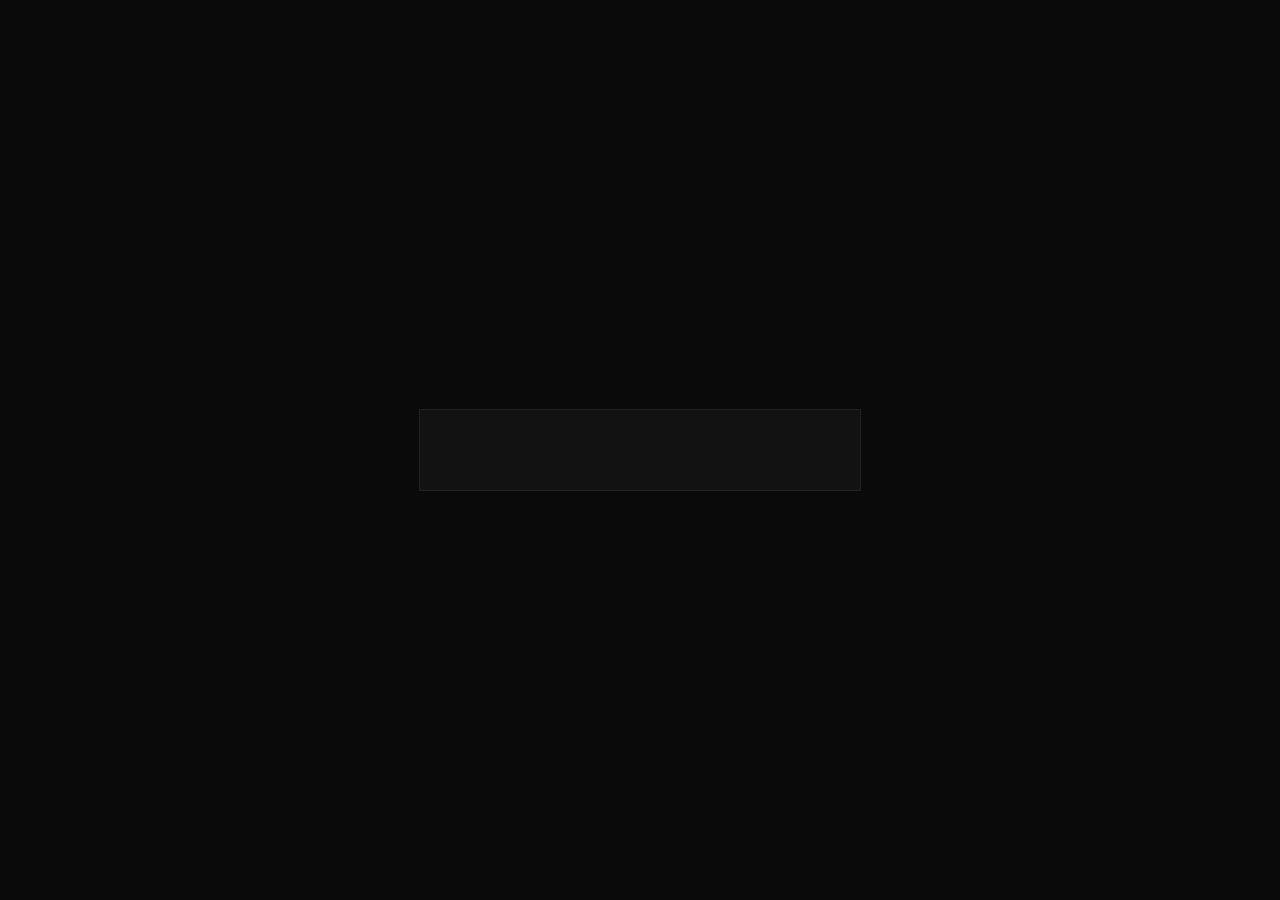
<file: testdata/constrained_device_test.html>
<!DOCTYPE html>
<html>
<head>
<!-- main.js's own fetches (main.wasm, replay_worker.wasm, shaders/, and the
     bare Worker(...) URLs) are relative to WHATEVER page includes it - main.html
     lives at the project root next to those files, so this test page (which
     lives under testdata/) needs a <base> to make main.js's relative paths
     resolve the same way they would for the real app. -->
<base href="../">
<script>
// Simulates a constrained device BEFORE main.js's module-level
// `const READER_COUNT = computeReaderCount()` evaluates - navigator.deviceMemory
// is a real (if coarse) read-only getter, but is configurable via
// defineProperty in a normal page context, which is what real device-memory
// emulation tooling does under the hood too.
Object.defineProperty(navigator, 'deviceMemory', { value: 0.5, configurable: true });
Object.defineProperty(navigator, 'hardwareConcurrency', { value: 2, configurable: true });
</script>
<link rel="stylesheet" href="main.css">
</head>
<body>
<canvas id="canvas"></canvas>
<div id="center-crosshair"></div>
<div id="chat-box" class="ui-panel"><div class="panel-header"><span>[Chat Replay]</span></div><div id="chat-content" class="panel-content"></div></div>
<div id="log-box" class="ui-panel minimized"><div class="panel-header"><span>[System Logs]</span></div><div id="log-content" class="panel-content"></div></div>
<div id="debug-panel" class="ui-panel" style="display:none;"><div class="panel-header"><span>[Debug]</span></div><div id="debug-content" class="panel-content"><pre id="debug-output"></pre></div></div>
<div id="sql-terminal-panel" class="ui-panel" style="display:none;"><div class="panel-header"><span>[SQL]</span></div><div id="sql-terminal-content" class="panel-content">
<textarea id="sql-terminal-input" rows="3"></textarea>
<div id="sql-terminal-status"></div><div id="sql-terminal-results"></div>
<select id="sql-terminal-checkpoints"></select>
</div></div>
<button id="reset-btn" style="display:none;"></button>
<div id="upload-overlay" class="overlay">
    <div class="card">
        <input type="file" id="file-input" accept=".sqlite" style="display:none;">
        <input type="file" id="battle-file-input" accept=".xz" style="display:none;">
    </div>
</div>
<div id="loading-overlay" class="overlay" style="display:none;">
    <div class="card"><div class="progress-container"><div id="progress-fill" class="progress-bar"></div></div><div id="progress-text"></div></div>
</div>
<pre id="test-out">running...</pre>
<script src="main.js"></script>
<script>
function line(s) { const el = document.getElementById('test-out'); el.textContent += s + "\n"; console.log(s); }
(async () => {
  try {
    line(`simulated device: deviceMemory=${navigator.deviceMemory}, hardwareConcurrency=${navigator.hardwareConcurrency}`);
    line(`computed READER_COUNT=${READER_COUNT}`);

    const fileBlob = await (await fetch('testdata/replays_batch/replayLog_2026-07-19_01-12-06.sqlite')).blob();
    const file = new File([fileBlob], 'replayLog_2026-07-19_01-12-06.sqlite');

    const t0 = performance.now();
    startReplayLoad(file);

    await new Promise((resolve, reject) => {
      const check = setInterval(() => {
        if (currentSimulationState === 'RUNNING') { clearInterval(check); resolve(); }
      }, 200);
      setTimeout(() => { clearInterval(check); reject(new Error('timeout waiting for RUNNING state')); }, 60000);
    });
    line(`load+bounds completed in ${(performance.now() - t0).toFixed(0)}ms with ${READER_COUNT} reader(s), matchCount=${matches.length}`);

    // real frame request to confirm actual playback data flows correctly.
    // Intercepts EXCLUSIVELY (does not forward to the real onLoaderMessage) -
    // 'frame' is harmless to intercept since nothing else needs it acted on
    // synchronously here, but see the 'exported' case just below for why
    // exclusive interception matters for real.
    const frame = await new Promise((resolve, reject) => {
      const orig = playbackWorker.onmessage;
      playbackWorker.onmessage = (e) => { if (e.data.type === 'frame') { playbackWorker.onmessage = orig; resolve(e.data); } else { orig(e); } };
      playbackWorker.postMessage({ type: 'frame', time: totalStartTime + 30, seek: true });
    });
    line(`frame at t+30s: count=${frame.count} activeMatch=${frame.activeMatchIndex}`);

    // Real export, but intercepted EXCLUSIVELY - deliberately NOT forwarded to
    // the real onLoaderMessage/handleExportedTar via orig(e). That handler
    // would otherwise ALSO run (this page includes the real timeline UI, so
    // it's fully wired), spin up its OWN compress worker, consume/detach the
    // SAME transferable tar buffer this script wants to use, and eventually
    // trigger a REAL file-save dialog via finishExportDownload()'s <a download>
    // click - not something an automated test should ever do.
    const exported = await new Promise((resolve, reject) => {
      const orig = playbackWorker.onmessage;
      playbackWorker.onmessage = (e) => {
        if (e.data.type === 'exported') { playbackWorker.onmessage = orig; resolve(e.data); }
        else if (e.data.type === 'error') { playbackWorker.onmessage = orig; reject(new Error(JSON.stringify(e.data))); }
        else orig(e);
      };
      playbackWorker.postMessage({ type: 'exportBattle', matchIdx: 0 });
    });
    const tarSize = exported.tar.length; // captured before the transfer below detaches exported.tar's buffer
    line(`export produced tar: ${tarSize} bytes`);

    const dictSizeMiB = computeDictSizeMiB();
    line(`computed dictSizeMiB=${dictSizeMiB} for this device`);
    const cw = new Worker('compress-worker.js?v=' + Date.now());
    const compressed = await new Promise((resolve, reject) => {
      cw.onmessage = (e) => { if (e.data.type === 'compressed') resolve(e.data.out); else if (e.data.type === 'error') reject(new Error(e.data.message)); };
      cw.postMessage({ type: 'compress', data: exported.tar, dictSizeMiB }, [exported.tar.buffer]);
    });
    cw.terminate();
    line(`compressed with dict=${dictSizeMiB}MiB: ${compressed.length} bytes`);

    const checks = [
      ["READER_COUNT clamped for constrained device (expected 1)", READER_COUNT === 1],
      ["load completed and reached RUNNING state", currentSimulationState === 'RUNNING'],
      ["matches were found", matches.length > 0],
      ["frame data is non-empty", frame.count > 0],
      ["export produced a non-trivial tar", tarSize > 1000],
      ["dictSizeMiB clamped for constrained device (expected 4)", dictSizeMiB === 4],
      ["compression with the smaller dictionary still worked", compressed.length > 0 && compressed.length < tarSize],
    ];
    let allPass = true;
    line("");
    for (const [name, ok] of checks) { line((ok ? "PASS" : "FAIL") + ": " + name); if (!ok) allPass = false; }
    line(allPass ? "\nRESULT: PASS" : "\nRESULT: FAIL");
  } catch (e) {
    line("EXCEPTION: " + e.message + "\n" + (e.stack || ""));
  }
})();
</script>
</body>
</html>
</file>
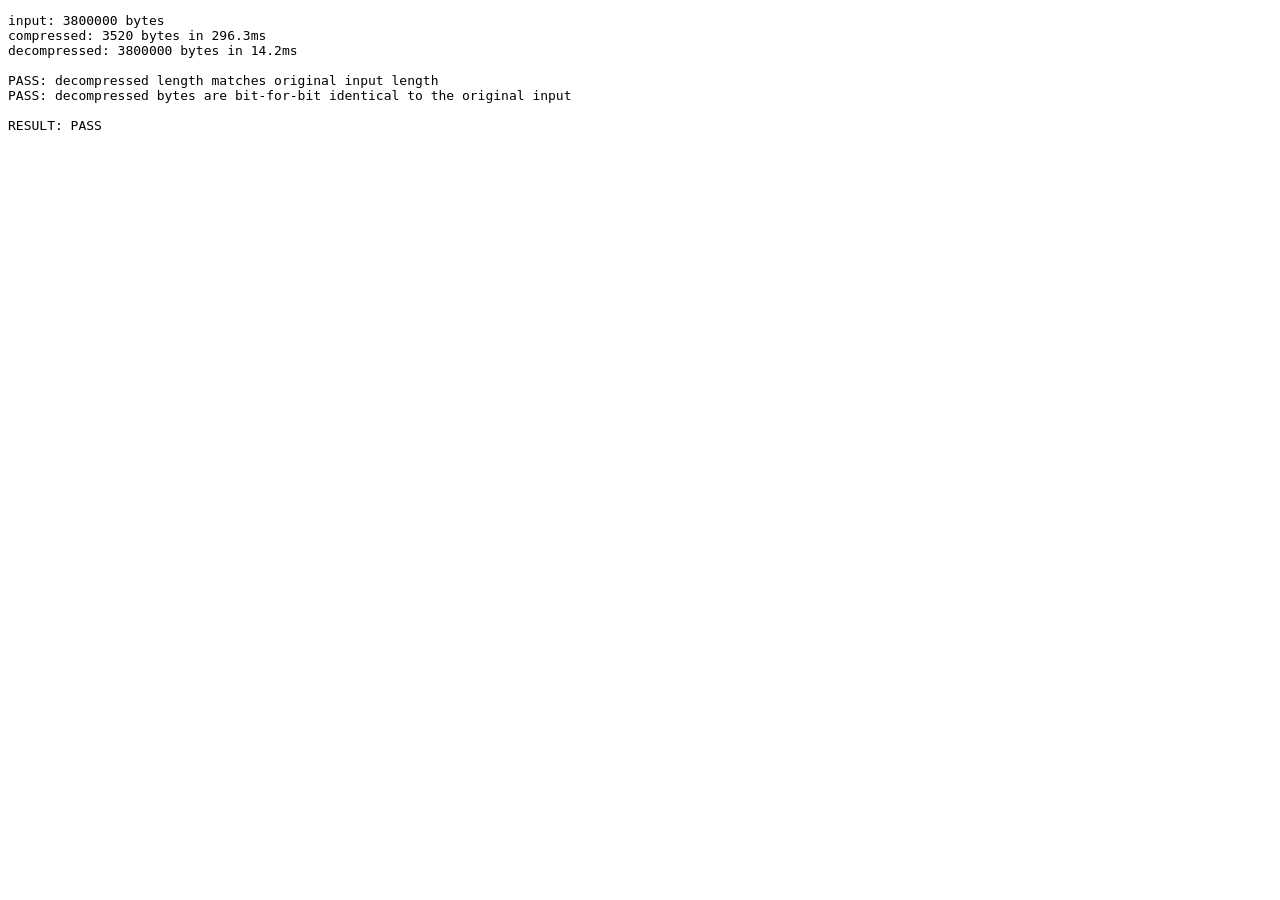
<file: testdata/decompress_test.html>
<!DOCTYPE html>
<html><body><pre id="out">running...</pre>
<script>
let log = "";
function line(s) { log += s + "\n"; document.getElementById('out').textContent = log; console.log(s); }

(async () => {
  try {
    // deterministic, mixed-compressibility input (same generator as compress_test.html)
    const text = "The quick brown fox jumps over the lazy dog. ".repeat(80000);
    let rnd = 12345;
    function nextRnd() { rnd = (rnd * 1103515245 + 12345) & 0x7fffffff; return rnd; }
    const randomTail = new Uint8Array(200000);
    for (let i = 0; i < randomTail.length; i++) randomTail[i] = nextRnd() & 0xff;
    const textBytes = new TextEncoder().encode(text);
    const input = new Uint8Array(textBytes.length + randomTail.length);
    input.set(textBytes, 0);
    input.set(randomTail, textBytes.length);
    line(`input: ${input.length} bytes`);

    const worker = new Worker('../compress-worker.js?v=' + Date.now());
    function send(type, data, extra) {
      return new Promise((resolve, reject) => {
        const handler = (e) => {
          if (e.data.type === 'compressed' || e.data.type === 'decompressed') { worker.removeEventListener('message', handler); resolve(e.data.out); }
          else if (e.data.type === 'error') { worker.removeEventListener('message', handler); reject(new Error(e.data.message)); }
        };
        worker.addEventListener('message', handler);
        worker.postMessage(Object.assign({ type, data }, extra), [data.buffer]);
      });
    }

    const t0 = performance.now();
    const compressed = await send('compress', input.slice(), { dictSizeMiB: 24 });
    line(`compressed: ${compressed.length} bytes in ${(performance.now() - t0).toFixed(1)}ms`);

    const t1 = performance.now();
    const decompressed = await send('decompress', compressed.slice());
    line(`decompressed: ${decompressed.length} bytes in ${(performance.now() - t1).toFixed(1)}ms`);

    let identical = decompressed.length === input.length;
    if (identical) {
      for (let i = 0; i < input.length; i++) {
        if (decompressed[i] !== input[i]) { identical = false; line(`first mismatch at byte ${i}: got ${decompressed[i]}, want ${input[i]}`); break; }
      }
    }

    const checks = [
      ["decompressed length matches original input length", decompressed.length === input.length],
      ["decompressed bytes are bit-for-bit identical to the original input", identical],
    ];
    let allPass = true;
    line("");
    for (const [name, ok] of checks) { line((ok ? "PASS" : "FAIL") + ": " + name); if (!ok) allPass = false; }
    line(allPass ? "\nRESULT: PASS" : "\nRESULT: FAIL");

    worker.terminate();
  } catch (e) {
    line("EXCEPTION: " + e.message + "\n" + (e.stack || ""));
  }
})();
</script>
</body></html>
</file>
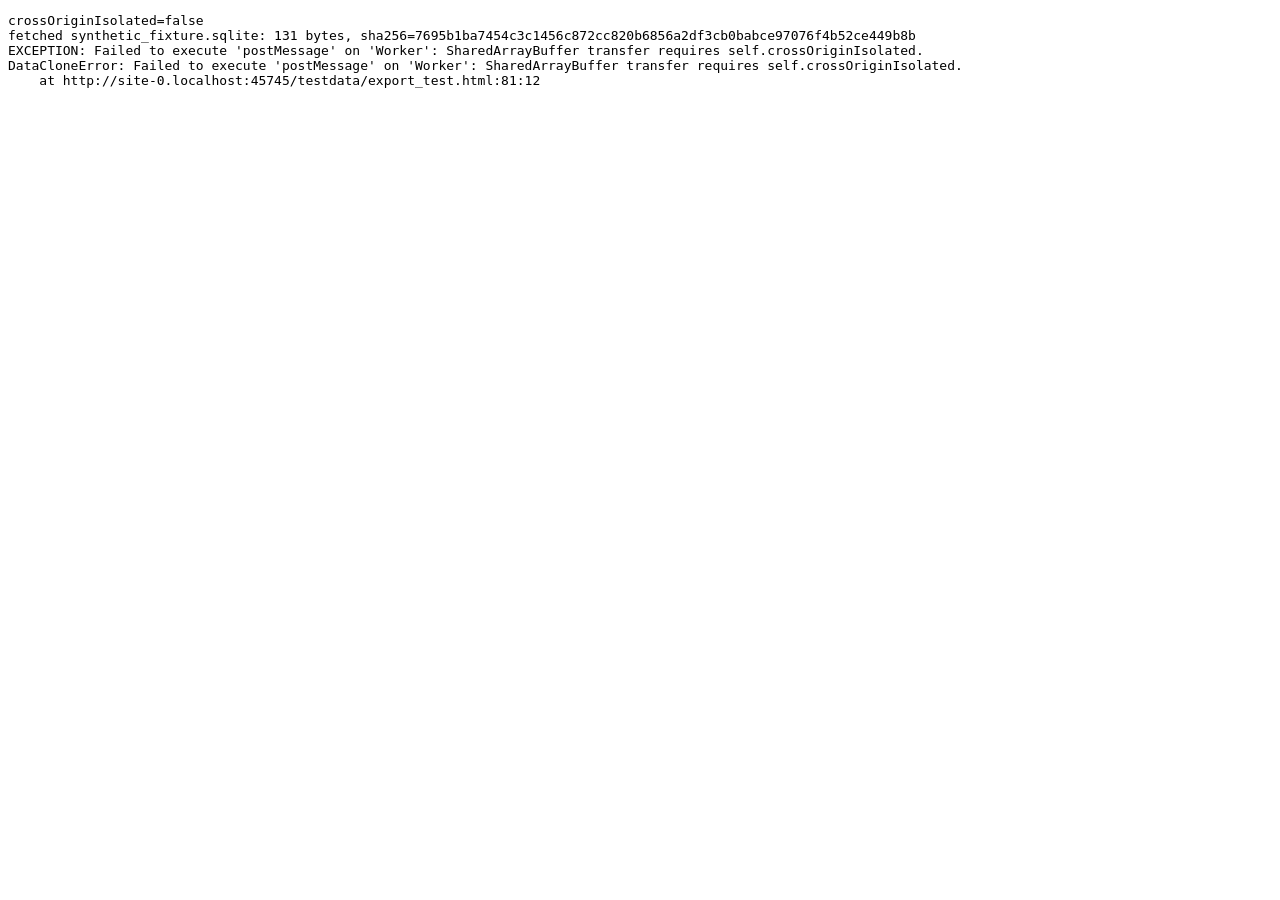
<file: testdata/export_test.html>
<!DOCTYPE html>
<html><body><pre id="out">running...</pre>
<script>
let log = "";
function line(s) { log += s + "\n"; document.getElementById('out').textContent = log; console.log(s); }

function waitFor(worker, predicate) {
  return new Promise((resolve, reject) => {
    const handler = (e) => {
      if (e.data.type === 'error') { worker.removeEventListener('message', handler); reject(new Error(JSON.stringify(e.data))); return; }
      if (predicate(e.data)) { worker.removeEventListener('message', handler); resolve(e.data); }
    };
    worker.addEventListener('message', handler);
  });
}

// ---- minimal ustar reader, independent of the C writer, for verification ----
// POSIX ustar magic is the 6 bytes 'u','s','t','a','r',0 followed by version
// "00" - compared as raw byte codes throughout (not round-tripped through a
// JS string) since the embedded NUL is awkward to express literally in a
// string constant.
const USTAR_MAGIC = [117, 115, 116, 97, 114, 0, 48, 48]; // "ustar\0" + "00"
function parseOctal(bytes) {
  let s = '';
  for (const b of bytes) { if (b === 0 || b === 32) break; s += String.fromCharCode(b); }
  return s.length ? parseInt(s, 8) : 0;
}
function parseTar(bytes) {
  const entries = [];
  let off = 0;
  while (off + 512 <= bytes.length) {
    const header = bytes.subarray(off, off + 512);
    if (header.every(b => b === 0)) break; // end-of-archive zero block
    const nameBytes = header.subarray(0, 100);
    let nameEnd = 0; while (nameEnd < 100 && nameBytes[nameEnd] !== 0) nameEnd++;
    const name = new TextDecoder().decode(nameBytes.subarray(0, nameEnd));
    const size = parseOctal(header.subarray(124, 136));
    const magicBytes = header.subarray(257, 265);
    const magicOk = USTAR_MAGIC.every((b, i) => magicBytes[i] === b);
    const storedChk = parseOctal(header.subarray(148, 156));
    const chkCopy = header.slice();
    chkCopy.set(new Uint8Array(8).fill(32), 148);
    let sum = 0; for (const b of chkCopy) sum += b;
    off += 512;
    const data = bytes.subarray(off, off + size);
    entries.push({ name, size, magicOk, checksumOk: sum === storedChk, data });
    off += size;
    if (size % 512 !== 0) off += 512 - (size % 512);
  }
  return entries;
}

async function sha256Hex(bytes) {
  const digest = await crypto.subtle.digest('SHA-256', bytes);
  return [...new Uint8Array(digest)].map(b => b.toString(16).padStart(2, '0')).join('');
}

// No <a download> / Blob-URL clicks here on purpose - those trigger a real
// browser download-permission prompt under automation, which just hangs.
// Stash everything on window instead so a javascript_tool eval (or another
// page) can pull bytes out programmatically - no dialogs, no downloads
// folder to go hunting through.
function hexDump(bytes, n) {
  return [...bytes.subarray(0, n)].map(b => b.toString(16).padStart(2, '0')).join(' ');
}

(async () => {
  try {
    line("crossOriginIsolated=" + crossOriginIsolated);
    const memory = new WebAssembly.Memory({ initial: 1536, maximum: 32768, shared: true });
    const module = await WebAssembly.compile(await (await fetch('../replay_worker.wasm', { cache: 'no-store' })).arrayBuffer());

    const fileResp = await fetch('synthetic_fixture.sqlite');
    const fileBlob = await fileResp.blob();
    const fileBytes = new Uint8Array(await fileBlob.arrayBuffer());
    const expectedSha256 = await sha256Hex(fileBytes);
    line(`fetched synthetic_fixture.sqlite: ${fileBytes.length} bytes, sha256=${expectedSha256}`);
    const file = new File([fileBlob], 'synthetic_fixture.sqlite');

    const loader = new Worker('../replay-worker.js?v=' + Date.now());
    loader.postMessage({ type: 'init', role: 'loader', memory, module, threadId: 0 });
    await waitFor(loader, d => d.type === 'ready');
    line("loader ready");

    const loadedPromise = waitFor(loader, d => d.type === 'loaded');
    loader.postMessage({ type: 'load', file });
    const loaded = await loadedPromise;
    line(`loaded: matchCount=${loaded.matchCount}`);
    line("matches: " + JSON.stringify(loaded.matches, null, 1));

    if (loaded.matchCount < 1) throw new Error("synthetic fixture has no matches to export");

    const exportedPromise = waitFor(loader, d => d.type === 'exported');
    loader.postMessage({ type: 'exportBattle', matchIdx: 0 });
    const exported = await exportedPromise;
    line(`\n=== EXPORT COMPLETE: matchIdx=${exported.matchIdx}, tar size=${exported.tar.length} bytes ===`);
    window.__lastTar = exported.tar; // pull out later via javascript_tool if needed

    const entries = parseTar(exported.tar);
    line(`\nparsed ${entries.length} tar entries:`);
    for (const e of entries) {
      line(`  ${e.name}: size=${e.size} magicOk=${e.magicOk} checksumOk=${e.checksumOk}`);
    }

    const manifestEntry = entries.find(e => e.name === 'manifest.json');
    const replayEntry = entries.find(e => e.name === 'replay.db');
    const battleEntry = entries.find(e => e.name === 'battle.db');

    let manifest = null;
    if (manifestEntry) {
      const manifestText = new TextDecoder().decode(manifestEntry.data);
      line("\nmanifest.json:\n" + manifestText);
      manifest = JSON.parse(manifestText);
    }

    window.__replayDb = replayEntry ? replayEntry.data : null;
    window.__battleDb = battleEntry ? battleEntry.data : null;
    if (replayEntry) line("replay.db first 32 bytes: " + hexDump(replayEntry.data, 32));
    if (battleEntry) line("battle.db first 32 bytes: " + hexDump(battleEntry.data, 32));

    // real SQLite files start with the 16-byte magic "SQLite format 3\0"
    const SQLITE_MAGIC = [83,81,76,105,116,101,32,102,111,114,109,97,116,32,51,0];
    function hasSqliteMagic(bytes) {
      return SQLITE_MAGIC.every((b, i) => bytes[i] === b);
    }

    const checks = [
      ["exactly 3 tar entries", entries.length === 3],
      ["entry order manifest.json, replay.db, battle.db", entries.map(e=>e.name).join(',') === 'manifest.json,replay.db,battle.db'],
      ["all tar checksums valid", entries.every(e => e.checksumOk)],
      ["all tar magic == ustar (POSIX)", entries.every(e => e.magicOk)],
      ["manifest present and parses as JSON", manifest !== null],
      ["manifest.source_replay.sha256 matches independently-computed sha256", manifest && manifest.source_replay.sha256 === expectedSha256],
      ["manifest.source_replay.filename == 'synthetic_fixture.sqlite'", manifest && manifest.source_replay.filename === 'synthetic_fixture.sqlite'],
      ["manifest.source_replay.size_bytes matches actual file size", manifest && manifest.source_replay.size_bytes === fileBytes.length],
      ["manifest.battle.match_index == 0", manifest && manifest.battle.match_index === 0],
      ["replay.db entry has real SQLite header", replayEntry && hasSqliteMagic(replayEntry.data)],
      ["battle.db entry has real SQLite header", battleEntry && hasSqliteMagic(battleEntry.data)],
      ["replay.db size_bytes in manifest matches tar entry size", manifest && replayEntry && manifest.replay_db.size_bytes === replayEntry.size],
      ["battle.db size_bytes in manifest matches tar entry size", manifest && battleEntry && manifest.battle_db.size_bytes === battleEntry.size],
    ];
    let allPass = true;
    line("");
    for (const [name, ok] of checks) { line((ok ? "PASS" : "FAIL") + ": " + name); if (!ok) allPass = false; }
    line(allPass ? "\nRESULT: PASS" : "\nRESULT: FAIL");

    loader.terminate();
  } catch (e) {
    line("EXCEPTION: " + e.message + "\n" + (e.stack || ""));
  }
})();
</script>
</body></html>
</file>
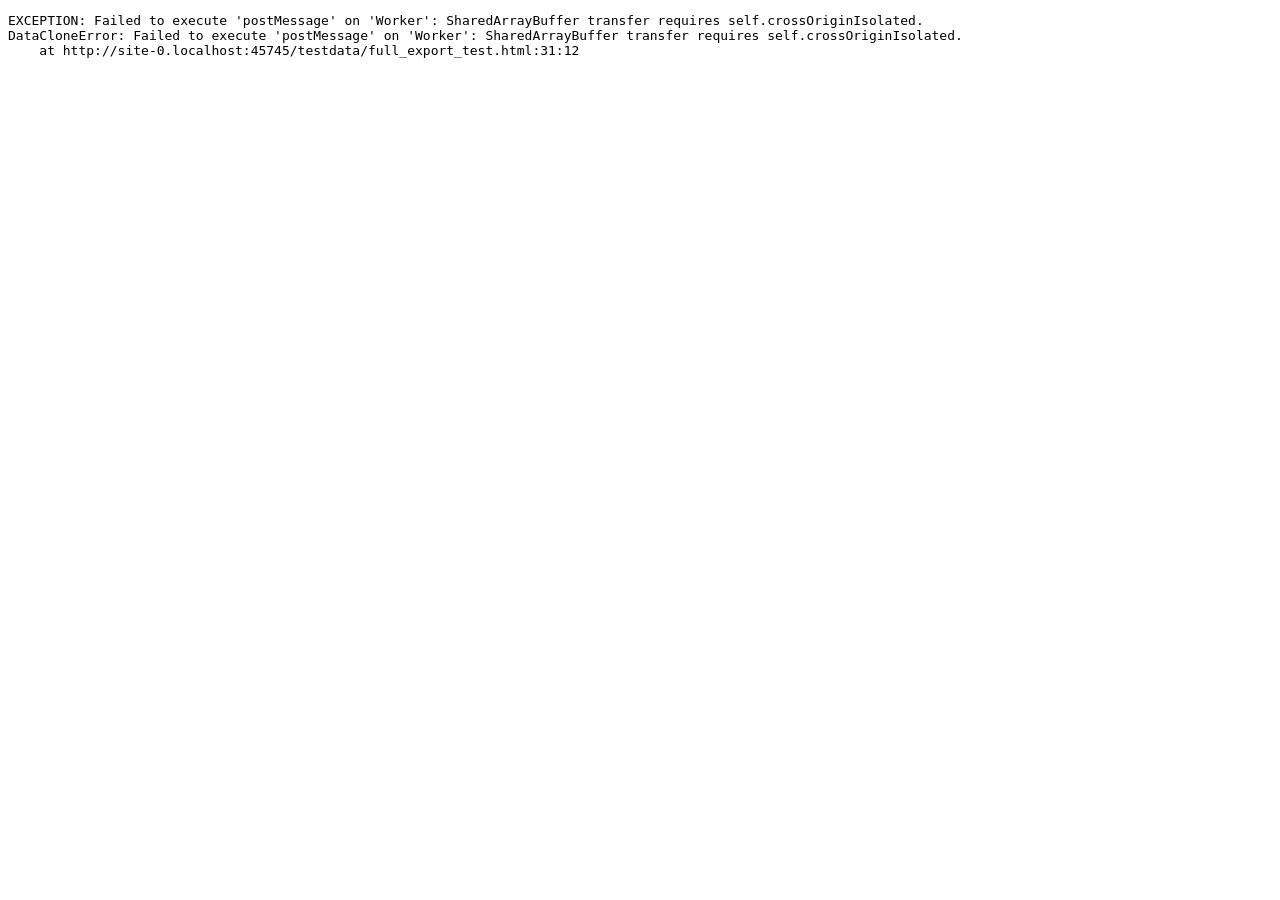
<file: testdata/full_export_test.html>
<!DOCTYPE html>
<html><body><pre id="out">running...</pre>
<script>
let log = "";
function line(s) { log += s + "\n"; document.getElementById('out').textContent = log; console.log(s); }
function waitFor(worker, predicate) {
  return new Promise((resolve, reject) => {
    const handler = (e) => {
      if (e.data.type === 'error') { worker.removeEventListener('message', handler); reject(new Error(JSON.stringify(e.data))); return; }
      if (predicate(e.data)) { worker.removeEventListener('message', handler); resolve(e.data); }
    };
    worker.addEventListener('message', handler);
  });
}
function toBase64(bytes) {
  let binary = '';
  const chunk = 0x8000;
  for (let i = 0; i < bytes.length; i += chunk) binary += String.fromCharCode(...bytes.subarray(i, i + chunk));
  return btoa(binary);
}

(async () => {
  try {
    // ---- exact same load path the real app uses ----
    const memory = new WebAssembly.Memory({ initial: 1536, maximum: 32768, shared: true });
    const module = await WebAssembly.compile(await (await fetch('../replay_worker.wasm', { cache: 'no-store' })).arrayBuffer());
    const fileBlob = await (await fetch('synthetic_fixture.sqlite')).blob();
    const file = new File([fileBlob], 'synthetic_fixture.sqlite');

    const loader = new Worker('../replay-worker.js?v=' + Date.now());
    loader.postMessage({ type: 'init', role: 'loader', memory, module, threadId: 0 });
    await waitFor(loader, d => d.type === 'ready');

    const loadedPromise = waitFor(loader, d => d.type === 'loaded');
    loader.postMessage({ type: 'load', file });
    const loaded = await loadedPromise;
    line(`loaded: matchCount=${loaded.matchCount}`);
    if (loaded.matchCount < 1) throw new Error("no matches");

    // ---- exportBattle exactly as main.js's exportActiveBattle() drives it ----
    const exportedPromise = waitFor(loader, d => d.type === 'exported');
    loader.postMessage({ type: 'exportBattle', matchIdx: 0 });
    const exported = await exportedPromise;
    const tarSize = exported.tar.length; // captured before the transfer below detaches exported.tar's buffer
    line(`exported: matchIdx=${exported.matchIdx} tar size=${tarSize} bytes`);

    // ---- compress-worker.js exactly as handleExportedTar() drives it ----
    const compressWorker = new Worker('../compress-worker.js?v=' + Date.now());
    const compressedPromise = new Promise((resolve, reject) => {
      compressWorker.onmessage = (e) => {
        if (e.data.type === 'compressed') resolve(e.data.out);
        else if (e.data.type === 'error') reject(new Error(e.data.message));
      };
    });
    // tar is a regular (non-shared) ArrayBuffer copied out of replay_worker.wasm's
    // shared memory by replay-worker.js's runExportBattle - transferable
    // (this detaches exported.tar's buffer, hence capturing tarSize above first).
    compressWorker.postMessage({ type: 'compress', data: exported.tar, dictSizeMiB: 24 }, [exported.tar.buffer]);
    const compressed = await compressedPromise;
    line(`compressed: ${compressed.length} bytes (ratio ${(tarSize / compressed.length).toFixed(2)}x)`);

    const XZ_MAGIC = [0xFD, 0x37, 0x7A, 0x58, 0x5A, 0x00];
    const magicOk = XZ_MAGIC.every((b, i) => compressed[i] === b);

    const checks = [
      ["export produced a tar (non-zero size)", tarSize > 0],
      ["compression produced smaller output than the tar", compressed.length < tarSize],
      ["compressed output starts with real xz magic", magicOk],
    ];
    let allPass = true;
    line("");
    for (const [name, ok] of checks) { line((ok ? "PASS" : "FAIL") + ": " + name); if (!ok) allPass = false; }
    line(allPass ? "\nRESULT: PASS" : "\nRESULT: FAIL");

    line("\nBASE64_COMPRESSED_START:" + toBase64(compressed) + ":BASE64_COMPRESSED_END");

    loader.terminate();
    compressWorker.terminate();
  } catch (e) {
    line("EXCEPTION: " + e.message + "\n" + (e.stack || ""));
  }
})();
</script>
</body></html>
</file>
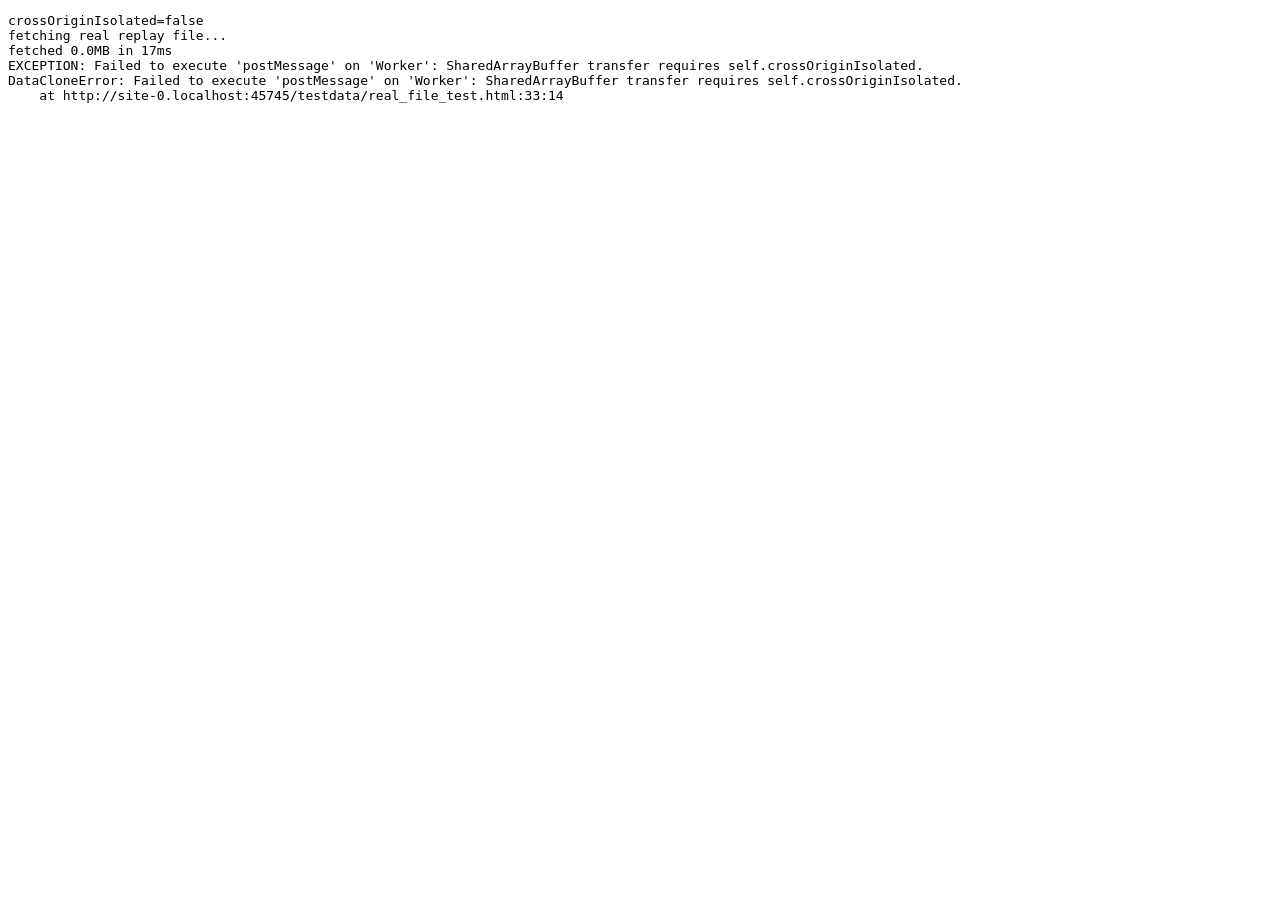
<file: testdata/real_file_test.html>
<!DOCTYPE html>
<html><body><pre id="out">running...</pre>
<script>
let log = "";
function line(s) { log += s + "\n"; document.getElementById('out').textContent = log; console.log(s); }

function makeWorker() { return new Worker('../replay-worker.js?v=' + Date.now()); }
function waitFor(worker, predicate) {
  return new Promise((resolve, reject) => {
    const handler = (e) => {
      if (e.data.type === 'error') { worker.removeEventListener('message', handler); reject(new Error(JSON.stringify(e.data))); return; }
      if (predicate(e.data)) { worker.removeEventListener('message', handler); resolve(e.data); }
    };
    worker.addEventListener('message', handler);
  });
}

(async () => {
  try {
    line("crossOriginIsolated=" + crossOriginIsolated);
    const memory = new WebAssembly.Memory({ initial: 1536, maximum: 32768, shared: true }); // 96MiB initial, 2GiB max
    const module = await WebAssembly.compile(await (await fetch('../replay_worker.wasm', { cache: 'no-store' })).arrayBuffer());

    line("fetching real replay file...");
    const fetchT0 = performance.now();
    const fileResp = await fetch('replays_batch/replayLog_2026-07-22_23-18-29.sqlite');
    const fileBlob = await fileResp.blob();
    const file = new File([fileBlob], 'replayLog_real_15battles.sqlite');
    line(`fetched ${(file.size/1024/1024).toFixed(1)}MB in ${(performance.now()-fetchT0).toFixed(0)}ms`);

    const loader = makeWorker();
    send: {
      loader.postMessage({ type: 'init', role: 'loader', memory, module, threadId: 0 });
    }
    await waitFor(loader, d => d.type === 'ready');
    line("loader ready");

    let lastPct = -1;
    loader.addEventListener('message', (e) => {
      if (e.data.type === 'progress') {
        const pct = Math.round((e.data.loaded / e.data.total) * 100);
        if (pct !== lastPct && pct % 10 === 0) { line(`  load progress: ${pct}% (${(e.data.loaded/1024/1024).toFixed(0)}MB)`); lastPct = pct; }
      }
    });

    const t0 = performance.now();
    const loadResultPromise = waitFor(loader, d => d.type === 'loaded');
    loader.postMessage({ type: 'load', file });
    const loadResult = await loadResultPromise;
    const loadMs = performance.now() - t0;

    line(`\n=== LOAD COMPLETE in ${(loadMs/1000).toFixed(2)}s ===`);
    line("matchCount: " + loadResult.matchCount);
    line("matches: " + JSON.stringify(loadResult.matches, null, 1));
    line("total time span: " + (loadResult.totalEnd - loadResult.totalStart).toFixed(0) + "s");

    // --- parallel bounds: 1 vs N readers, on the REAL data ---
    async function timeBounds(readerCount, mem) {
      const readers = [];
      let remaining = readerCount;
      const t0 = performance.now();
      await new Promise((resolve, reject) => {
        for (let i = 0; i < readerCount; i++) {
          const w = makeWorker();
          w.onmessage = (e) => {
            if (e.data.type === 'ready') w.postMessage({ type: 'computeBounds', readerIdx: i, readerCount });
            else if (e.data.type === 'boundsReady') { w.terminate(); remaining--; if (remaining === 0) resolve(); }
            else if (e.data.type === 'error') reject(new Error(e.data.message));
          };
          w.postMessage({ type: 'init', role: 'reader', memory: mem, module, threadId: i + 1 });
          readers.push(w);
        }
      });
      return performance.now() - t0;
    }

    // lock-counter/VFS-trace introspection (see wasm_vfs_debug_shared_count,
    // wasm_vfs_get_lock_trace) - kept as a permanent, cheap regression guard:
    // this is exactly the instrumentation that caught the single-writer
    // lock-leak bug during development (see the PREFETCH-AHEAD-OF-CURSOR
    // section below), not just one-off debugging.
    async function checkLockCounters(label) {
        const p = waitFor(loader, d => d.type === 'lockCounters');
        loader.postMessage({ type: 'getLockCounters' });
        const c = await p;
        line(`  [lock counters @ ${label}] shared_count=${c.sharedCount} exclusive_kind=${c.exclusiveKind}`);
    }

    line("\n=== PARALLEL BOUNDS COMPUTATION (real 2.3M-row agent_states) ===");
    const oneReaderMs = await timeBounds(1, memory);
    line("1 reader:  " + oneReaderMs.toFixed(1) + "ms");
    const hw = Math.min(navigator.hardwareConcurrency || 4, 8);
    const nReaderMs = await timeBounds(hw, memory);
    line(hw + " readers: " + nReaderMs.toFixed(1) + "ms");
    line("speedup: " + (oneReaderMs / nReaderMs).toFixed(2) + "x");

    const combinedPromise = waitFor(loader, d => d.type === 'boundsCombined');
    loader.postMessage({ type: 'combineBounds', readerCount: hw });
    const combined = await combinedPromise;
    line("combined bounds: " + JSON.stringify(combined));

    // --- lazy per-battle loading: jump straight to the LAST battle (never
    // touched anything before it), confirm it works and is fast, proving no
    // dependency on/scan of earlier battles' data. Then jump to the FIRST
    // battle to confirm isolation goes both ways. ---
    line("\n=== LAZY PER-BATTLE LOADING ===");
    async function timedFrame(t) {
        const t0 = performance.now();
        const fp = waitFor(loader, d => d.type === 'frame');
        loader.postMessage({ type: 'frame', time: t, seek: true });
        const f = await fp;
        return { ms: performance.now() - t0, count: f.count, activeMatchIndex: f.activeMatchIndex };
    }
    const lastMatch = loadResult.matches[loadResult.matches.length - 1];
    const rLast1 = await timedFrame(lastMatch.startTime + 5);
    line(`jump straight to LAST battle (#${loadResult.matches.length-1}), 1st access: ${rLast1.ms.toFixed(1)}ms count=${rLast1.count} match=${rLast1.activeMatchIndex}`);
    const rLast2 = await timedFrame(lastMatch.startTime + 10);
    line(`same battle, 2nd access (index already built):        ${rLast2.ms.toFixed(1)}ms count=${rLast2.count}`);
    const rFirst = await timedFrame(loadResult.matches[0].startTime + 5);
    line(`jump to FIRST battle (never touched until now):        ${rFirst.ms.toFixed(1)}ms count=${rFirst.count} match=${rFirst.activeMatchIndex}`);
    await checkLockCounters('after g_db\'s OWN CREATE INDEX calls, before prefetch worker even exists');

    // --- prefetch-ahead-of-cursor: a dedicated 'prefetch' worker (its own
    // READWRITE connection + heap slab, thread id 9) builds a battle's index
    // in the background; confirm that once it finishes, the playback
    // worker's own access to that battle is fast (no live cold-open cost),
    // while an equally-untouched battle that was NOT prefetched is still
    // slow - proving the speedup actually comes from the prefetch, not from
    // something else (e.g. general warm-up). ---
    line("\n=== PREFETCH-AHEAD-OF-CURSOR ===");
    const prefetchWorker = makeWorker();
    await new Promise((resolve, reject) => {
        prefetchWorker.onmessage = (e) => {
            if (e.data.type === 'ready') resolve();
            else if (e.data.type === 'error') reject(new Error(JSON.stringify(e.data)));
        };
        prefetchWorker.postMessage({ type: 'init', role: 'prefetch', memory, module, threadId: 9 });
    });
    line("prefetch worker ready (thread id 9, own connection + heap slab)");

    const prefetchIdx = 6, coldIdx = 9; // both untouched so far by loader/playback (only #0 and #12 have been visited)
    const prefetchTarget = loadResult.matches[prefetchIdx];
    // reset the shared VFS lock/IO trace right before the interesting part
    // (it's a small fixed buffer, shared across every connection/thread -
    // see wasm_vfs_reset_traces) so it captures exactly the prefetch +
    // visibility-check sequence, not the noise from loading/earlier queries.
    loader.postMessage({ type: 'resetVfsTraces' });
    await waitFor(loader, d => d.type === 'vfsTracesReset');
    const prefetchT0 = performance.now();
    await new Promise((resolve, reject) => {
        prefetchWorker.onmessage = (e) => {
            if (e.data.type === 'prefetched') resolve();
            else if (e.data.type === 'error') reject(new Error(JSON.stringify(e.data)));
        };
        prefetchWorker.postMessage({ type: 'prefetchBattle', matchIdx: prefetchIdx, startTickId: prefetchTarget.startTickId, endTickId: prefetchTarget.endTickId });
    });
    line(`prefetch (bounds only, read-only connection) battle #${prefetchIdx} completed in ${(performance.now() - prefetchT0).toFixed(1)}ms - off the playback worker entirely`);
    prefetchWorker.terminate();

    const tracePromise = waitFor(loader, d => d.type === 'vfsTraces');
    loader.postMessage({ type: 'getVfsTraces' });
    const traces = await tracePromise;
    line("--- VFS lock trace (prefetch bisection only - confirms no write/BUSY attempted) ---");
    line(traces.lockTrace);

    // second half: priming actually builds the index - the one write every
    // battle still needs (single-writer model, see replay_prefetch_battle's
    // comment) - but now on playbackWorker's own connection, using the
    // bounds prefetch already computed, and happening NOW (ahead of the
    // cursor) rather than live when the user's frame request arrives.
    const primeT0 = performance.now();
    const primePromise = waitFor(loader, d => d.type === 'battlePrimed');
    loader.postMessage({ type: 'primeBattle', matchIdx: prefetchIdx });
    await primePromise;
    line(`prime (actual index build, on playback worker) battle #${prefetchIdx} completed in ${(performance.now() - primeT0).toFixed(1)}ms`);

    const rPrefetched = await timedFrame(prefetchTarget.startTime + 5);
    line(`jump to PREFETCHED+PRIMED battle #${prefetchIdx}:               ${rPrefetched.ms.toFixed(1)}ms count=${rPrefetched.count} match=${rPrefetched.activeMatchIndex}`);
    const coldTarget = loadResult.matches[coldIdx];
    const rCold = await timedFrame(coldTarget.startTime + 5);
    line(`jump to NOT-prefetched battle #${coldIdx} (control):            ${rCold.ms.toFixed(1)}ms count=${rCold.count} match=${rCold.activeMatchIndex}`);

    // --- corpses (accumulate for the whole battle, never shrink except on a
    // new battle/backward seek, and are drawn before living units so they
    // render underneath) + chat (delivered progressively as tick_id is
    // crossed, not dumped all at once) - both against a real long battle. ---
    line("\n=== CORPSES + CHAT PACING (battle #1, a long one) ===");
    const longBattle = loadResult.matches[1];
    const steps = 8;
    let cumulativeChats = 0;
    const chatArrivals = [];
    const corpseTrend = [];
    let orderViolation = false;
    for (let i = 0; i <= steps; i++) {
        // stay 5s clear of both edges - exact start/end boundary ticks can
        // be sparse/empty transition frames (seen earlier in this file's
        // testing), which isn't what this is trying to measure.
        const lo = longBattle.startTime + 5, hi = longBattle.endTime - 5;
        const t = lo + (hi - lo) * (i / steps);
        const fp = waitFor(loader, d => d.type === 'frame');
        loader.postMessage({ type: 'frame', time: t, seek: i === 0 });
        const f = await fp;
        const newChats = (f.chatMessages || []).length;
        cumulativeChats += newChats;
        chatArrivals.push(newChats);

        let corpseCount = 0, seenLiving = false;
        for (let k = 0; k < f.count; k++) {
            const team = f.buffer[k * 3 + 2];
            const isCorpse = team === 2 || team === 3 || team === 4;
            if (isCorpse) { corpseCount++; if (seenLiving) orderViolation = true; }
            else seenLiving = true;
        }
        corpseTrend.push(corpseCount);
        line(`  step ${i}: t=+${(t - longBattle.startTime).toFixed(0)}s newChats=${newChats} corpses=${corpseCount} living=${f.count - corpseCount} match=${f.activeMatchIndex}`);
    }
    line(`chat arrival distribution across ${steps + 1} steps: [${chatArrivals.join(',')}] (total ${cumulativeChats})`);
    line(`corpse count by step: [${corpseTrend.join(',')}]`);
    const corpsesNonDecreasing = corpseTrend.every((v, i) => i === 0 || v >= corpseTrend[i - 1]);
    const chatNotAllAtOnce = cumulativeChats === 0 || chatArrivals[0] < cumulativeChats;

    // --- playback smoothness: request 100 sequential frames across the whole timeline, time each ---
    line("\n=== PLAYBACK: 100 sequential frame requests across full timeline ===");
    const frameTimes = [];
    const span = loadResult.totalEnd - loadResult.totalStart;
    for (let i = 0; i < 100; i++) {
      const t = loadResult.totalStart + (span * i) / 100;
      const ft0 = performance.now();
      const fp = waitFor(loader, d => d.type === 'frame');
      loader.postMessage({ type: 'frame', time: t, seek: false });
      const f = await fp;
      frameTimes.push(performance.now() - ft0);
      if (i === 0) line("first frame: count=" + f.count + " activeMatch=" + f.activeMatchIndex);
    }
    const sorted = [...frameTimes].sort((a, b) => a - b);
    const avg = sorted.reduce((a, b) => a + b, 0) / sorted.length;
    const p50 = sorted[Math.floor(sorted.length * 0.5)];
    const p95 = sorted[Math.floor(sorted.length * 0.95)];
    const max = sorted[sorted.length - 1];
    // this sweep steps ~72s at a time across the whole 7206s timeline with
    // lazy per-battle loading, so it deliberately crosses into a
    // never-before-seen battle repeatedly - each of those pays a one-time
    // index-build cost (self-healing, see replay_ensure_battle_ready), same
    // idea as a video player buffering a freshly-scrubbed-to segment. avg/p95
    // are dominated by those one-time costs, not steady-state playback -
    // what matters for "is playback smooth" is p50 (frames within an
    // already-resolved battle) and that the slow-frame count doesn't exceed
    // the number of battles (i.e. nothing is being redundantly rebuilt).
    const coldFrames = frameTimes.filter(t => t > 16.6).length;
    line(`frame request latency: avg=${avg.toFixed(2)}ms p50=${p50.toFixed(2)}ms p95=${p95.toFixed(2)}ms max=${max.toFixed(2)}ms coldFrames=${coldFrames}`);

    loader.terminate();

    const checks = [
      ["match count near 15 (Discord claim)", loadResult.matchCount >= 10 && loadResult.matchCount <= 20],
      ["load completed without error", true],
      ["bounds are sane", combined.maxX - combined.minX < 5000 && combined.maxY - combined.minY < 5000],
      ["steady-state (already-loaded battle) frame latency well under 16.6ms (60fps budget)", p50 < 16.6],
      ["slow frames bounded by battle count (no redundant rebuild)", coldFrames <= loadResult.matchCount],
      ["prefetched battle is fast on first live access", rPrefetched.ms < 16.6],
      ["prefetch is the reason: un-prefetched control battle is still slow", rCold.ms > 16.6],
      ["corpses drawn before living units in the frame buffer (renders underneath)", !orderViolation],
      ["corpse count never decreases across forward playback within a battle", corpsesNonDecreasing],
      ["chat delivered progressively, not dumped all at once on battle entry", chatNotAllAtOnce],
    ];
    let allPass = true;
    for (const [name, ok] of checks) { line((ok?"PASS":"FAIL") + ": " + name); if (!ok) allPass = false; }
    line(allPass ? "\nRESULT: PASS" : "\nRESULT: FAIL");
  } catch (e) {
    line("EXCEPTION: " + e.message + "\n" + (e.stack || ""));
  }
})();
</script>
</body></html>
</file>
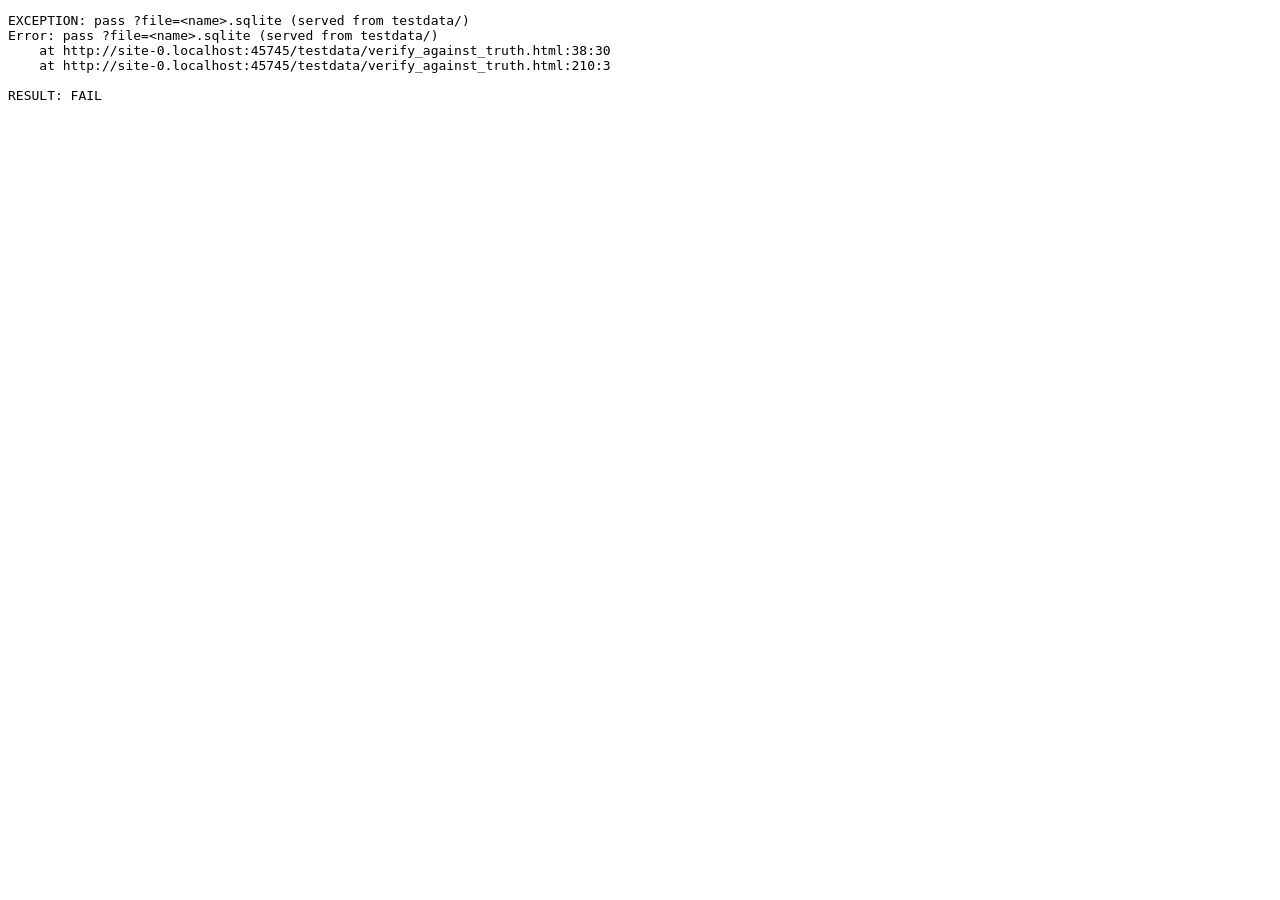
<file: testdata/verify_against_truth.html>
<!DOCTYPE html>
<html><body><pre id="out">running...</pre>
<script>
// Ground-truth verification harness: drives the REAL replay_worker.wasm
// exactly as main.js would (same seek/frame protocol, plus the same chat SQL
// query main.js's refreshChatFromQuery runs), but instead of rendering
// anything, dumps the actual output and diffs it
// against ground_truth.json (generated by ground_truth.py directly from
// SQL - the authoritative source, never touching the wasm engine at all).
//
// Usage: verify_against_truth.html?file=<sqlite file served under testdata/>&gt=<ground truth json>
//
// Exposes window.__testResult = {..., done:true} for automated runners
// (see run_test_suite.py) in addition to the human-readable on-page log.
let log = "";
function line(s) { log += s + "\n"; document.getElementById('out').textContent = log; console.log(s); }
function waitFor(worker, predicate) {
  return new Promise((resolve, reject) => {
    const handler = (e) => {
      if (e.data.type === 'error') { worker.removeEventListener('message', handler); reject(new Error(JSON.stringify(e.data))); return; }
      if (predicate(e.data)) { worker.removeEventListener('message', handler); resolve(e.data); }
    };
    worker.addEventListener('message', handler);
  });
}

window.__testResult = { done: false };

(async () => {
  const result = { file: null, groundTruthFile: null, done: false, allPass: false };
  window.__testResult = result;
  try {
    const params = new URLSearchParams(location.search);
    const sqliteFile = params.get('file');
    const gtFile = params.get('gt') || 'ground_truth.json';
    result.file = sqliteFile;
    result.groundTruthFile = gtFile;
    if (!sqliteFile) { throw new Error('pass ?file=<name>.sqlite (served from testdata/)'); }

    line(`file=${sqliteFile} groundTruth=${gtFile}`);
    const gt = await (await fetch(gtFile, { cache: 'no-store' })).json();
    line(`ground truth: ${gt.matchCount} matches, ${gt.samples.length} samples`);
    result.expectedMatchCount = gt.matchCount;

    const memory = new WebAssembly.Memory({ initial: 1536, maximum: 32768, shared: true }); // 96MiB initial, 2GiB max
    const module = await WebAssembly.compile(await (await fetch('../replay_worker.wasm', { cache: 'no-store' })).arrayBuffer());
    const fileBlob = await (await fetch(sqliteFile)).blob();
    const file = new File([fileBlob], sqliteFile);

    const loader = new Worker('../replay-worker.js?v=' + Date.now());
    loader.postMessage({ type: 'init', role: 'loader', memory, module, threadId: 0 });
    await waitFor(loader, d => d.type === 'ready');

    let loadResult;
    try {
      const loadResultPromise = waitFor(loader, d => d.type === 'loaded');
      loader.postMessage({ type: 'load', file });
      loadResult = await loadResultPromise;
    } catch (loadErr) {
      // A genuinely empty/tick-less recording is EXPECTED to fail to load
      // (replay_worker.c's load_tick_index() rejects it on purpose) - that's
      // a pass for this edge case, not a crash/hang.
      if (gt.matchCount === 0) {
        line(`load correctly rejected empty file: ${loadErr.message}`);
        result.allPass = true;
        result.emptyFileHandledCorrectly = true;
        result.done = true;
        line('\nRESULT: PASS (empty file correctly rejected)');
        return;
      }
      throw loadErr;
    }
    line(`loaded: matchCount=${loadResult.matchCount} (ground truth says ${gt.matchCount})`);
    result.actualMatchCount = loadResult.matchCount;

    // Optional: exercise the evict-then-rebuild path (replay_evict_battle/
    // replay_ensure_battle_ready in replay_worker.c) on every sample below
    // instead of build-once, by forcing a tiny memory budget before the
    // sampling loop starts. Ground truth is computed independently (never
    // touches replay_worker.wasm - see ground_truth.py), so any position/
    // corpse/chat mismatch here is a real eviction-path bug (e.g. a stale
    // prepared statement after finalize, or a wrong rowid slice after a
    // rebuild), not a stale expectation.
    const primingBudgetBytes = params.get('primingBudgetBytes');
    if (primingBudgetBytes) {
      loader.postMessage({ type: 'setPrimingBudget', bytes: parseInt(primingBudgetBytes, 10) });
      line(`priming budget forced to ${primingBudgetBytes} bytes - exercising evict+rebuild on every sample`);
    }

    const checks = [];
    checks.push(['match count matches ground truth', loadResult.matchCount === gt.matchCount]);
    if (loadResult.matchCount === gt.matchCount) {
      for (let i = 0; i < gt.matchCount; i++) {
        const a = loadResult.matches[i], e = gt.matches[i];
        const ok = a.startTickId === e.start_tick_id && a.endTickId === e.end_tick_id;
        if (!ok) checks.push([`match #${i} boundaries match (got ${a.startTickId}..${a.endTickId}, expected ${e.start_tick_id}..${e.end_tick_id})`, false]);
      }
      if (checks.filter(c => c[0].startsWith('match #')).length === 0) checks.push(['all match boundaries match ground truth', true]);
    }

    // Chat is no longer part of the frame protocol at all (main.js:
    // refreshChatFromQuery) - it's a plain SQL query against the live chats/
    // events tables, gated by CURRENT_TICK()/CURRENT_BATTLE_TICK_START(),
    // re-run fresh every time rather than an accumulated cumulative count.
    // Verifying it here means running that exact same shape of query through
    // this harness's own worker connection and comparing the row count
    // directly to ground_truth.py's own (also non-cumulative, tick-capped)
    // count - no need to track a running per-match total anymore, since a
    // plain "as of now" query can't drift the way an accumulated delivery
    // count could.
    function queryChatCount(matchStartTickId) {
      return new Promise((resolve, reject) => {
        let count = 0;
        const handler = (e) => {
          if (e.data.type === 'schemaRows') { count = parseInt(e.data.rows[0][0], 10); }
          else if (e.data.type === 'schemaDone') { loader.removeEventListener('message', handler); resolve(count); }
          else if (e.data.type === 'schemaError') { loader.removeEventListener('message', handler); reject(new Error(e.data.message)); }
        };
        loader.addEventListener('message', handler);
        loader.postMessage({
          type: 'schemaQuery', requestId: 0,
          sql: `SELECT COUNT(*) FROM chats c JOIN events e ON c.event_id = e.id ` +
               `WHERE e.tick_id >= ${matchStartTickId} AND e.tick_id <= CURRENT_TICK()`,
        });
      });
    }

    let sampleFails = 0;
    const failures = [];
    const TOL = 0.01; // position float tolerance
    const COLOR_TOL = 0.02; // color float tolerance (exact literals in the default render queries, should match closely)

    // Phase 4: the 'frame' message carries one [x,y,color_r,color_g,color_b]
    // buffer per rendering-query slot (renderSlots[0] = corpses,
    // renderSlots[1] = living agents - see replay_worker.c's
    // g_render_slots/replay-worker.js's runFrame) instead of the old single
    // [x,y,team]-per-point buffer. ground_truth.py still speaks in terms of
    // real roster team values (-1/0/1), not rendering colors, so this
    // reverse-maps a living-agent row's color back to the team value that
    // produced it (sql/default_render_living_agents.sql's own CASE
    // expression, the same literals) to compare against s.agents[k].team
    // unchanged. Corpses are count-only in ground_truth.py (no per-corpse
    // team expectation), so renderSlots[0].count is directly corpseCount.
    function colorToLivingTeam(r, g, b) {
      if (Math.abs(r - 0.95) < COLOR_TOL && Math.abs(g - 0.25) < COLOR_TOL && Math.abs(b - 0.25) < COLOR_TOL) return 0;
      if (Math.abs(r - 0.25) < COLOR_TOL && Math.abs(g - 0.45) < COLOR_TOL && Math.abs(b - 0.95) < COLOR_TOL) return 1;
      return -1;
    }

    for (const s of gt.samples) {
      const fp = waitFor(loader, d => d.type === 'frame');
      loader.postMessage({ type: 'frame', time: s.time, seek: true });
      const f = await fp;

      const corpseSlot = f.renderSlots[0], livingSlot = f.renderSlots[1];
      const corpseCount = corpseSlot.count;
      const livingBuf = [];
      for (let k = 0; k < livingSlot.count; k++) {
        const x = livingSlot.buffer[k * 5 + 0], y = livingSlot.buffer[k * 5 + 1];
        const team = colorToLivingTeam(livingSlot.buffer[k * 5 + 2], livingSlot.buffer[k * 5 + 3], livingSlot.buffer[k * 5 + 4]);
        livingBuf.push({ x, y, team });
      }
      const actualChatCount = f.activeMatchIndex >= 0
        ? await queryChatCount(loadResult.matches[f.activeMatchIndex].startTickId)
        : 0;

      const problems = [];
      if (f.activeMatchIndex !== s.matchIdx) problems.push(`activeMatchIndex=${f.activeMatchIndex} expected ${s.matchIdx}`);
      if (livingBuf.length !== s.agentCount) problems.push(`agentCount=${livingBuf.length} expected ${s.agentCount}`);
      if (corpseCount !== s.corpseCount) problems.push(`corpseCount=${corpseCount} expected ${s.corpseCount}`);
      if (actualChatCount !== s.chatCount) problems.push(`chatCount=${actualChatCount} expected ${s.chatCount}`);
      if (livingBuf.length === s.agentCount) {
        for (let k = 0; k < livingBuf.length; k++) {
          const a = livingBuf[k], e = s.agents[k];
          if (Math.abs(a.x - e.x) > TOL || Math.abs(a.y - e.y) > TOL || a.team !== e.team) {
            problems.push(`agent[${k}] got (${a.x.toFixed(3)},${a.y.toFixed(3)},t${a.team}) expected (${e.x.toFixed(3)},${e.y.toFixed(3)},t${e.team})`);
            if (problems.length > 5) break;
          }
        }
      }

      if (problems.length) {
        sampleFails++;
        failures.push({ matchIdx: s.matchIdx, tick_id: s.tick_id, problems });
        line(`FAIL match#${s.matchIdx} tick=${s.tick_id}: ${problems.join(' | ')}`);
      }
    }
    checks.push([`all ${gt.samples.length} samples match ground truth (agents/corpses/chat/positions)`, sampleFails === 0]);
    line(`\nsample failures: ${sampleFails} / ${gt.samples.length}`);

    loader.terminate();

    let allPass = true;
    for (const [name, ok] of checks) { line((ok ? 'PASS' : 'FAIL') + ': ' + name); if (!ok) allPass = false; }
    line(allPass ? '\nRESULT: PASS' : '\nRESULT: FAIL');

    result.totalSamples = gt.samples.length;
    result.sampleFailures = sampleFails;
    result.failures = failures;
    result.checks = checks.map(([name, ok]) => ({ name, ok }));
    result.allPass = allPass;
    result.done = true;
  } catch (e) {
    line('EXCEPTION: ' + e.message + '\n' + (e.stack || ''));
    line('\nRESULT: FAIL');
    result.error = e.message;
    result.allPass = false;
    result.done = true;
  }
})();
</script>
</body></html>
</file>
<file: main.css>
@charset "UTF-8";
body, html {
    margin: 0; padding: 0;
    width: 100vw; height: 100vh;
    overflow: hidden; background: #050505;
    position: relative; font-family: 'Courier New', Courier, monospace;
}
canvas {
    position: absolute; top: 0; left: 0;
    width: 100%; height: 100%; display: block;
}
#center-crosshair {
    position: absolute;
    top: 50%; left: 50%;
    width: 20px; height: 20px;
    transform: translate(-50%, -50%);
    pointer-events: none;
    z-index: 4;
}
#center-crosshair::before, #center-crosshair::after {
    content: '';
    position: absolute;
    background: rgba(180, 0, 0, 0.4);
}
#center-crosshair::before {
    top: 9px; left: 0; width: 20px; height: 2px;
}
#center-crosshair::after {
    top: 0; left: 9px; width: 2px; height: 20px;
}

/* NATO symbol dom-overlay (Phase 6) - absolutely positioned over the canvas,
   below every .ui-panel (z-index 10) but above the canvas/crosshair, exactly
   like the plan's own "z-indexed between the canvas and the UI panels"
   requirement. pointer-events:none so it never intercepts WASD/drag-pan/
   Ctrl+Scroll handling already wired to the canvas underneath it. */
#map-symbol-layer {
    position: absolute;
    top: 0; left: 0;
    width: 100%; height: 100%;
    pointer-events: none;
    z-index: 6;
    overflow: visible;
}
.nato-symbol-frame {
    fill: none;
    stroke-width: 2;
}
.nato-symbol-glyph {
    fill: none;
    stroke-width: 1.5;
}
.nato-symbol-amplifier {
    fill: none;
    stroke-width: 1.5;
}
.nato-symbol-label {
    font-family: 'Courier New', Courier, monospace;
    font-size: 9px;
    fill: #d0d0d0;
    text-shadow: 0 0 3px #000;
}

/* Sleek Top Center Header */
#app-header {
    position: absolute;
    top: 20px;
    left: 50%;
    transform: translateX(-50%);
    color: rgba(0, 255, 0, 0.85);
    font-weight: bold;
    letter-spacing: 2px;
    font-size: 14px;
    z-index: 5;
    pointer-events: none;
    text-shadow: 0 0 8px rgba(0, 255, 0, 0.5);
    font-family: inherit;
}

/* Individual Sleek HUD Panels */
.ui-panel {
    position: absolute;
    background: rgba(5, 5, 5, 0.75);
    backdrop-filter: blur(4px); /* Clean cyber-glass look */
    border: 1px solid rgba(0, 255, 0, 0.2);
    border-radius: 4px;
    color: #00ff00;
    display: flex;
    flex-direction: column;
    z-index: 10;
    box-shadow: 0 4px 15px rgba(0, 0, 0, 0.5);
}

/* Every panel below is draggable (main.js's makeDraggable(), attached to
   .panel-header). System Logs/VFS Trace/SQL Terminal are also individually
   toggleable from the hamburger menu's Panels checkboxes - main.js's
   setPanelVisible() repositions a panel to a staggered top-right spot every
   time it's checked back on, overriding whatever's here, so the coordinates
   below only matter for the brief window before a panel has ever been
   toggled (and for SQL Terminal specifically, which shows by CSS default in
   debug mode rather than via a checkbox change). Chat is the one panel
   that's always visible and never goes through setPanelVisible - see its
   own bottom-anchoring comment below. */
[data-panel-type="chat-box"] {
    bottom: 110px; /* Sits perfectly above the timeline controller */
    left: 20px;
    width: 360px;
}

/* The original chat-box instance is bottom-anchored (see main.js's
   reanchorChatBottom) - as messages accumulate the panel should visibly grow
   taller, not just internally scroll within a small fixed box, so this needs
   real headroom past the generic 150px every other .panel-content uses.
   Still caps out somewhere (unbounded growth would eventually run into the
   hamburger/timeline) and scrolls internally past that. The minimized
   (collapsed-to-0) case is set inline by main.js's toggleMinimize() instead
   of a `.minimized .chat-content` override here - see the comment there for
   why. (Class-based, not ID-based: a cloned chat window - see
   openNewPanelInstance - reuses this exact rule; clones are plain
   draggable/resizable panels, not bottom-anchored, but their content area
   should still get the same generous default height.) */
.chat-content {
    max-height: 424px; /* 400px + 24px padding - see .panel-content's box-sizing comment */
}

[data-panel-type="log-box"] {
    top: 80px;
    left: 20px;
    width: 280px;
}

[data-panel-type="debug-panel"] {
    top: 220px;
    right: 20px;
    width: 320px;
}

[data-panel-type="debug-panel"] button {
    background: transparent;
    border: 1px solid rgba(0, 255, 0, 0.4);
    color: #00ff00;
    font-family: inherit;
    font-size: 10px;
    padding: 3px 6px;
    margin: 2px 2px 2px 0;
    cursor: pointer;
}

[data-panel-type="debug-panel"] button:hover {
    background: rgba(0, 255, 0, 0.15);
}

[data-panel-type="debug-panel"] input {
    background: #111;
    border: 1px solid rgba(0, 255, 0, 0.3);
    color: #00ff00;
    font-family: inherit;
    font-size: 10px;
}

.debug-output {
    white-space: pre-wrap;
    word-break: break-all;
    margin: 6px 0 0 0;
    color: #0c0;
}

[data-panel-type="sql-terminal-panel"] {
    top: 20px;
    right: 20px;
    width: 440px;
}

[data-panel-type="sql-terminal-panel"] textarea {
    width: 100%;
    box-sizing: border-box;
    background: #111;
    color: #0f0;
    border: 1px solid rgba(0, 255, 0, 0.3);
    font-family: inherit;
    font-size: 11px;
    resize: vertical;
}

[data-panel-type="sql-terminal-panel"] button, [data-panel-type="sql-terminal-panel"] select,
[data-panel-type="schema-explorer-panel"] button, [data-panel-type="schema-explorer-panel"] select,
[data-panel-type="sql-data-viewer-panel"] button,
[data-panel-type="generator-script-popout-panel"] button,
[data-panel-type="debug-panel"] button,
[data-panel-type="render-queries-panel"] button, [data-panel-type="render-queries-panel"] select {
    background: transparent;
    border: 1px solid rgba(0, 255, 0, 0.4);
    color: #00ff00;
    font-family: inherit;
    font-size: 10px;
    padding: 3px 6px;
    margin: 4px 4px 0 0;
    cursor: pointer;
}

[data-panel-type="sql-terminal-panel"] button:hover, [data-panel-type="schema-explorer-panel"] button:hover,
[data-panel-type="sql-data-viewer-panel"] button:hover,
[data-panel-type="generator-script-popout-panel"] button:hover,
[data-panel-type="debug-panel"] button:hover,
[data-panel-type="render-queries-panel"] button:hover {
    background: rgba(0, 255, 0, 0.15);
}

/* <select> specifically: background:transparent above is not enough on its
   own - confirmed directly (computed appearance:auto, rendering a visible
   native white widget well UNDER the color override regardless) - browsers
   draw native OS widget chrome for a <select> unless appearance is
   explicitly disabled. appearance:none strips that, and since it also
   removes the native dropdown arrow, a small hand-drawn one (a CSS
   background-image triangle, not an image asset) replaces it so the control
   doesn't look like it lost its affordance. */
[data-panel-type="sql-terminal-panel"] select, [data-panel-type="schema-explorer-panel"] select {
    appearance: none;
    -webkit-appearance: none;
    -moz-appearance: none;
    padding-right: 18px;
    background-image: linear-gradient(45deg, transparent 50%, #00ff00 50%), linear-gradient(135deg, #00ff00 50%, transparent 50%);
    background-position: calc(100% - 11px) center, calc(100% - 7px) center;
    background-size: 5px 5px, 5px 5px;
    background-repeat: no-repeat;
}

[data-panel-type="sql-terminal-panel"] select option, [data-panel-type="schema-explorer-panel"] select option {
    background: #0a0a0a;
    color: #00ff00;
}

/* One flex-wrap row per logical control group, not a fixed block <div> per
   group - a block <div> can never share a line with another <div>'s
   controls no matter how much horizontal room opens up, which is exactly
   what made resizing the panel wider (main.js's makeResizable()) do nothing
   for these: the buttons stayed stuck exactly where they started instead of
   consolidating onto fewer rows. flex-wrap here means they now genuinely
   reflow with the panel's real width, same as any content should. */
.button-row {
    display: flex;
    flex-wrap: wrap;
    align-items: center;
}

.sql-terminal-status {
    margin-top: 4px;
    color: #888;
    font-size: 10px;
}

.schema-explorer-status {
    margin-top: 4px;
    color: #888;
    font-size: 10px;
    min-height: 12px; /* reserves its own line so appearing/disappearing text doesn't shift the tree below it */
}

.schema-explorer-checkpoint-status {
    margin-top: 2px;
    margin-bottom: 4px;
    color: #888;
    font-size: 10px;
    min-height: 12px;
}

.schema-explorer-status.is-error {
    color: #ff5555;
}

/* Every .panel-content's real children live one level deeper, inside a
   .panel-zoom-wrap (main.js's ensurePanelZoomWrap) - a plain, unconstrained
   div that Ctrl+Scroll zooming (main.js's applyTextZoomDelta) is applied to
   INSTEAD of .panel-content itself, specifically so zooming can never touch
   .panel-content's own box model (its max-height cap, its inline resize/
   minimize state) - only .panel-content's already-existing overflow-y:auto
   clips/scrolls the now-larger zoomed wrap, so the panel's own on-screen
   footprint never changes size as you zoom, only how much of it needs
   scrolling to see. No box-model opinions of its own beyond what's needed
   so it doesn't collapse while near-empty. */
.panel-zoom-wrap {
    min-height: 100%;
}

/* .sql-terminal-content's flex column lives on ITS zoom wrap, not directly
   on .panel-content, for the same reason as above - so the results table -
   and only the results table - can still consume whatever room is left over
   once the DB selector row/editor/buttons/status take their own natural
   size, instead of being capped at a fixed 240px regardless of how much
   taller the panel itself gets resized to. Confirmed directly before this
   fix: resizing the panel from 174px to 474px tall left .sql-terminal-results
   still pinned at exactly 240px, both wasting the new space AND (since its
   content could already exceed 240px) overflowing past its own container's
   bottom edge instead of being contained by it. `height` (not `min-height`)
   here specifically: at zoom:1 this must match .panel-content's own
   available height exactly so flex:1 1 auto below behaves identically to
   before zooming existed at all - only once actually zoomed does the wrap
   render taller than that on screen (zoom scales the rendered box AFTER
   this 100% is resolved against the real, unzoomed .panel-content), which
   is what makes the extra space scrollable rather than the results table
   just staying pinned to its un-zoomed size. Class-based (not ID-based)
   since every SQL Terminal window instance - the original plus any opened
   via openNewPanelInstance - needs this same layout independently. */
.sql-terminal-content > .panel-zoom-wrap {
    display: flex;
    flex-direction: column;
    height: 100%;
}

.sql-terminal-results {
    flex: 1 1 auto;
    min-height: 60px; /* never collapse to nothing while still reserving visible room for a result */
    overflow: auto;
    margin-top: 6px;
}

.sql-terminal-results table {
    /* separate + zero spacing, NOT collapse - with collapsed borders, the
       border shared between the sticky header row and the row scrolling
       underneath it gets painted OUTSIDE the header cell's own background
       box, so a sliver of the scrolled row's pixels shows through right at
       the header's bottom edge even though the header background itself is
       opaque (the literal "background data pixels barely get above header"
       bug report). Separate borders make every cell paint its own full
       border inside its own box - adjacent cells' borders land on the same
       pixel and still look like one line, but nothing can leak past a
       sticky cell's edge anymore. */
    border-collapse: separate;
    border-spacing: 0;
    width: 100%;
    font-size: 10px;
}

.sql-terminal-results th, .sql-terminal-results td {
    border: 1px solid rgba(0, 255, 0, 0.2);
    padding: 2px 5px;
    text-align: left;
    white-space: nowrap;
}

.sql-terminal-results th {
    /* Opaque, NOT the translucent rgba(0,255,0,0.08) this used to be - a
       sticky header needs a real background to actually occlude the data
       rows scrolling underneath it, otherwise both layers show through and
       blend together at once (confirmed as the literal "headers overlap
       with data, making them unreadable" bug report - the header was never
       failing to STICK, it just couldn't hide anything under itself once
       stuck). #0a0a0a matches the other solid dark surfaces in this theme
       (.autocomplete-list, generator-script editors' own backdrop). */
    background: #0a0a0a;
    position: sticky;
    top: 0;
}

.sql-terminal-results tr:hover td {
    background: rgba(0, 255, 0, 0.08);
}

/* Editable results (main.js's buildResultsRow/collectResultsTableEdits) -
   shared by the main SQL Terminal's own results area AND the pop-out Data
   Viewer (both build their table via the exact same functions and this
   exact same .sql-terminal-results class, which is what actually keeps the
   two visually identical rather than merely "similar"). A cell only becomes
   contenteditable when the source query is a plain single-table SELECT
   (queryWriteBackTable) - read-only results render exactly as before, no
   editing affordance shown at all. */
.sql-terminal-results td[contenteditable="true"] {
    cursor: text;
}

.sql-terminal-results td[contenteditable="true"]:focus {
    outline: 1px solid #0f0;
    outline-offset: -1px;
    background: rgba(0, 255, 0, 0.05);
}

/* An edited-but-not-yet-saved cell - distinct from :hover/:focus so it's
   still visible after the cursor moves elsewhere, right up until Save
   changes (or a re-run) clears it. */
.sql-terminal-results td.cell-dirty {
    background: rgba(255, 170, 0, 0.18);
    color: #ffcc66;
}

.sql-terminal-results td.results-row-delete {
    padding: 0 2px;
    text-align: center;
    width: 1%; /* shrink-to-fit - just wide enough for the × button, never eating space from real columns */
}

.sql-terminal-results td.results-row-delete button {
    background: transparent;
    border: 1px solid rgba(255, 85, 85, 0.4);
    color: #ff5555;
    font-family: inherit;
    font-size: 10px;
    line-height: 1;
    padding: 1px 5px;
    cursor: pointer;
}

.sql-terminal-results td.results-row-delete button:hover {
    background: rgba(255, 85, 85, 0.15);
}

/* A row marked for deletion (the × was clicked) - struck through and
   dimmed so it reads as "gone" immediately, without actually removing it
   from the DOM until Save changes turns it into a real DELETE. Clicking ×
   again un-marks it (results-row-delete's own onclick toggles this). */
.sql-terminal-results tr.results-row-deleted td {
    text-decoration: line-through;
    color: #666;
    background: rgba(255, 85, 85, 0.06);
}

.sql-terminal-results tr.results-row-deleted td[contenteditable] {
    cursor: default;
}

.sql-db-status {
    font-size: 10px;
    color: #888;
    margin-left: 6px;
}

/* Syntax-highlighting overlay (main.js's renderSqlHighlight()): the real
   <textarea> stays in normal flow (so rows="3"/resize:vertical keep working
   exactly as before - only its own height drives the wrapper's height); the
   colored backdrop is absolutely positioned on top of it and must match its
   box model EXACTLY (padding/border-width/font/line-height) for the two
   texts to land on the same pixels. Text itself is invisible on the real
   textarea (color:transparent) - only its caret shows - so what's actually
   visible is always the backdrop's colored spans underneath.

   white-space:pre, deliberately NOT pre-wrap, on BOTH this backdrop and its
   real textarea (see .sql-terminal-input below) - every one of this app's
   backdrop/textarea pairs shares this. A plain <textarea> soft-wraps long
   lines using the browser's own native text-layout engine; pre-wrap on a
   <pre> soft-wraps using CSS's OWN separate line-breaking algorithm. These
   are two genuinely different implementations, and nothing guarantees they
   ever choose the exact same break point for a given line, even with
   byte-identical padding/font/line-height/width - a real, hand-reproduced,
   and initially misdiagnosed bug: colored text visibly drifting from the
   real (invisible) cursor position specifically on long lines, no matter
   how precisely the box model itself was tuned, because the box model was
   never the thing disagreeing - the WRAP POINT was. Turning wrapping off
   entirely in both elements removes the disagreement at its source rather
   than trying to keep two independent line-breaking engines in perpetual
   agreement: with nothing to wrap, there is no wrap point either engine
   could compute differently. Long lines scroll horizontally instead (the
   existing scrollLeft-mirroring in main.js's attachSqlHighlighting already
   covers this, unchanged) - a real regression in wrapping-editor behavior,
   traded deliberately for eliminating this entire bug class outright.

   overflow:auto, NOT hidden, on this backdrop (see .sql-terminal-input
   below) - every one of this app's backdrop/textarea pairs shares this too,
   for a related but distinct reason. Once the real textarea can scroll
   (needed for the no-wrap fix above), a native scrollbar it shows reserves
   real width/height that the box's own content area loses - and a plain
   overflow:hidden backdrop never loses that same space, since it can never
   show a scrollbar of its own. That gap between the two boxes' actual
   content-area size is a second, independent way for colored text to drift
   from the real cursor, on top of the wrap-point issue above - worse in
   Firefox's classic, space-reserving scrollbars than Chrome's often-overlay
   ones. The fix is NOT to hide the real scrollbar (it must stay visible and
   usable - do not reintroduce scrollbar-hiding CSS here); it's to give the
   backdrop the same overflow:auto so it independently earns an identical
   scrollbar reservation under the identical overflow condition, since both
   elements always hold the same mirrored text in the same sized box. The
   backdrop's own scrollbar is never actually seen or touchable - it sits at
   z-index:0, directly underneath the real textarea's own scrollbar at
   z-index:1 (same position, same size), and pointer-events:none already
   blocks any interaction with it - only the box-model reservation matters. */
.sql-terminal-editor-wrap {
    position: relative;
}

.sql-terminal-highlight {
    position: absolute;
    top: 0; left: 0; right: 0; bottom: 0;
    margin: 0;
    padding: 4px;
    border: 1px solid transparent; /* same WIDTH as the textarea's real border, transparent so it doesn't double up */
    box-sizing: border-box;
    font-family: inherit;
    font-size: 11px;
    line-height: 1.4;
    white-space: pre;
    overflow: auto; /* NOT hidden - see this block's own comment above on why the backdrop must earn a matching scrollbar reservation, not just have scrolling hidden */
    color: #0f0;
    pointer-events: none;
    z-index: 0;
}

[data-panel-type="sql-terminal-panel"] textarea.sql-terminal-input {
    position: relative;
    z-index: 1;
    background: transparent;
    color: transparent;
    caret-color: #0f0;
    line-height: 1.4;
    padding: 4px;
    white-space: pre; /* disables native soft-wrap - see .sql-terminal-highlight's own comment on why this must match the backdrop */
    overflow: auto; /* both axes explicit, not just overflow-x - see .sql-terminal-highlight's own comment on why this must match the backdrop's own overflow */
}

/* Token colors: distinct HUES per category, not shades of one hue - the
   previous palette used near-identical greens for keyword/identifier
   (#00ff00 vs #0f0, literally the same color) and dim green-gray for
   comments/operators, all of which sit right on top of this app's own
   default green text and each other. Hue-separated palettes (Solarized,
   One Dark/Monokai, etc.) exist specifically because distinguishing tokens
   by BRIGHTNESS alone doesn't work well, especially against a saturated
   background color like this app's green - these values are Solarized
   Dark's own accent hues (https://ethanschoonover.com/solarized/), each
   brightened somewhat from Solarized's originals since that scheme assumes
   a dark teal background (#002b36), not this app's near-black one, and
   would read as too muted here otherwise. Only .tok-identifier keeps the
   app's own signature green - that's "plain code", not a category needing
   its own color. */
.tok-keyword { color: #4fa8f5; font-weight: bold; } /* Solarized blue */
.tok-identifier { color: #00ff00; } /* app's own default text color - plain code, not a highlighted category */
.tok-string { color: #ffaa00; } /* Solarized yellow/orange */
.tok-number { color: #c78bff; } /* Solarized violet */
.tok-comment { color: #7a8a94; font-style: italic; } /* neutral gray - deliberately NOT green-tinted, reads as dimmed rather than a dim identifier */
.tok-param { color: #ff6ec7; } /* Solarized magenta */
.tok-operator, .tok-punct { color: #4dd9c8; } /* Solarized cyan */

/* Autocomplete suggestion list (main.js's positionAutocompleteList/
   renderAutocompleteList) - ONE shared element appended straight to <body>
   (ensureSharedAutocompleteList), not embedded inside whichever panel is
   being edited. position:fixed + viewport coordinates (not absolute +
   coordinates relative to a panel-internal wrap) so it floats freely above
   every window's own border/overflow/stacking context - the previous
   embedded-per-panel version could render partly or fully clipped behind
   the panel's own edge when editing a line near the bottom. z-index is a
   large constant, deliberately not tied to panelZIndexCounter (main.js) -
   this must outrank every panel unconditionally, including whichever one is
   currently frontmost, and a fixed huge number is simpler and just as safe
   as reading+exceeding a counter that only ever grows. */
.autocomplete-list {
    position: fixed;
    z-index: 2147483000;
    background: #0a0a0a;
    border: 1px solid rgba(0, 255, 0, 0.4);
    max-height: 160px;
    overflow-y: auto;
    min-width: 140px;
    box-shadow: 0 4px 12px rgba(0, 0, 0, 0.6);
}

.autocomplete-item {
    padding: 3px 8px;
    font-size: 11px;
    color: #0f0;
    cursor: pointer;
    white-space: nowrap;
}

.autocomplete-item.selected, .autocomplete-item:hover {
    background: rgba(0, 255, 0, 0.2);
}

/* Schema explorer tree (main.js's renderSchemaExplorerTree) - indentation
   via nested padding, .collapsed hides a node's children (table rows start
   collapsed by default; schemas start expanded - see the collapsed class
   applied per-node in renderSchemaExplorerTree). */
[data-panel-type="schema-explorer-panel"] {
    top: 20px;
    right: 480px;
    width: 380px;
}

.schema-tree-node {
    margin: 2px 0;
}

.schema-tree-schema > .schema-tree-tables {
    margin-left: 4px;
    border-left: 1px solid rgba(0, 255, 0, 0.15);
    padding-left: 6px;
}

.schema-tree-table > .schema-tree-columns {
    margin-left: 12px;
    border-left: 1px solid rgba(0, 255, 0, 0.1);
    padding-left: 6px;
}

.schema-tree-header {
    cursor: pointer;
    font-size: 11px;
    color: #0f0;
    user-select: none;
}

.schema-tree-schema > .schema-tree-header {
    font-weight: bold;
}

.schema-tree-header::before {
    content: "▾ ";
    display: inline-block;
    width: 10px;
}

.collapsed > .schema-tree-header::before {
    content: "▸ ";
}

.collapsed > .schema-tree-tables,
.collapsed > .schema-tree-columns,
.collapsed > .generator-script-editor {
    display: none;
}

.schema-tree-column {
    font-size: 10px;
    color: #888;
    padding: 1px 0 1px 12px;
    display: flex;
    flex-wrap: wrap;
    align-items: center;
    gap: 4px;
}

/* Same hue-differentiated approach as the .tok-* token colors (main.css's
   own comment on that palette): PK gets the "important/highlighted" amber,
   FK the "reference/link" blue, NOT NULL a neutral constraint gray - three
   different signals, three different colors, not three shades of one. */
.schema-tree-badge {
    font-size: 9px;
    font-weight: bold;
    padding: 1px 4px;
    border-radius: 2px;
    white-space: nowrap;
}

.schema-tree-badge-pk {
    color: #ffaa00;
    background: rgba(255, 170, 0, 0.12);
    border: 1px solid rgba(255, 170, 0, 0.35);
}

.schema-tree-badge-fk {
    color: #4fa8f5;
    background: rgba(79, 168, 245, 0.12);
    border: 1px solid rgba(79, 168, 245, 0.35);
}

.schema-tree-badge-notnull {
    color: #999;
    background: rgba(255, 255, 255, 0.05);
    border: 1px solid rgba(255, 255, 255, 0.15);
    font-weight: normal;
}

.generator-script-editor {
    margin: 8px 0 4px 4px;
    padding: 6px;
    border: 1px solid rgba(0, 255, 0, 0.15);
}

.generator-script-label {
    font-size: 10px;
    color: #888;
    margin-bottom: 3px;
}

/* Line-number gutter (task: "add line numbers to... the internal schema sql
   editor itself") - a plain flex row sibling of .generator-script-editor-wrap,
   NOT folded into the highlighting backdrop, so that backdrop's own
   pixel-perfect box model (must match the real textarea exactly, see below)
   never has to account for a variable-width number column. */
.generator-script-editor-row {
    display: flex;
    align-items: stretch;
}
.generator-script-editor-row > .generator-script-editor-wrap {
    flex: 1 1 auto;
    min-width: 0; /* let the editor itself shrink instead of overflowing the row */
}

.generator-script-gutter {
    flex: 0 0 auto;
    margin: 0;
    padding: 4px 6px 4px 4px; /* top/bottom MUST match .generator-script-highlight's padding exactly, so line N here lands on the same row as line N of real text */
    min-width: 20px;
    box-sizing: border-box;
    border: 1px solid rgba(0, 255, 0, 0.3);
    border-right: none; /* the editor-wrap's own left border sits right next to this, reads as one continuous box */
    background: #0a0a0a;
    font-family: inherit;
    font-size: 10px;
    line-height: 1.4; /* MUST match .generator-script-highlight/.generator-script-textarea exactly */
    text-align: right;
    color: #4a7a4a;
    white-space: pre;
    overflow: hidden;
    user-select: none;
}

/* Same backdrop-<pre>-behind-transparent-textarea technique as
   #sql-terminal-editor-wrap/#sql-terminal-highlight above, but class-based
   rather than ID-based: several generator-script editors (one per schema)
   can exist on screen simultaneously, each needing its own backdrop kept in
   sync with its own textarea (main.js's attachSqlHighlighting). Box model
   (padding/border-width/font/line-height) must match the textarea rule
   below EXACTLY for the two texts to land on the same pixels. */
.generator-script-editor-wrap {
    position: relative;
    background: #111;
    border: 1px solid rgba(0, 255, 0, 0.3);
}

.generator-script-highlight {
    position: absolute;
    top: 0; left: 0; right: 0; bottom: 0;
    margin: 0;
    padding: 4px;
    border: 1px solid transparent;
    box-sizing: border-box;
    font-family: inherit;
    font-size: 10px;
    line-height: 1.4;
    white-space: pre; /* deliberately NOT pre-wrap - see .sql-terminal-highlight's own comment on why */
    overflow: auto; /* NOT hidden - see .sql-terminal-highlight's own comment on why the backdrop must earn a matching scrollbar reservation */
    color: #0f0;
    pointer-events: none;
    z-index: 0;
}

.generator-script-textarea {
    position: relative;
    z-index: 1;
    width: 100%;
    box-sizing: border-box;
    /* transparent, NOT #111 - the wrapper (.generator-script-editor-wrap,
       above) already paints that dark background BEHIND the colored
       backdrop; an opaque background here, on the element sitting ABOVE
       (z-index:1) the backdrop (z-index:0), would completely hide every
       colored span underneath it - confirmed as a real bug this way (every
       generator script rendered as a plain black box, no syntax color
       visible at all, only the textarea's own transparent-by-default text
       reachable via selection). Matches the main SQL terminal's own
       textarea, which already gets this right. */
    background: transparent;
    color: transparent;
    caret-color: #0f0;
    border: 1px solid rgba(0, 255, 0, 0.3);
    font-family: inherit;
    font-size: 10px;
    line-height: 1.4;
    padding: 4px;
    resize: vertical;
    white-space: pre; /* disables native soft-wrap - see .sql-terminal-highlight's own comment on why this must match the backdrop */
    overflow: auto; /* both axes explicit - see .sql-terminal-highlight's own comment on why this must match the backdrop's own overflow */
}

.generator-script-status {
    font-size: 10px;
    color: #888;
    margin-top: 3px;
}

.generator-script-status.is-error {
    color: #ff5555;
}

/* Rendering Queries panel - one .render-query-card per renderQueries entry
   (main.js's buildRenderQueryCard). Editor row/gutter/highlight/textarea
   mirror .generator-script-* above exactly (same backdrop-behind-
   transparent-textarea technique, same box-model-must-match-exactly
   constraint), just under their own class names since a card also carries
   its own header/controls row the generator-script editor doesn't have. */
/* width on the PANEL itself (matches [data-panel-type="sql-terminal-panel"]'s
   own convention), not .panel-content - a fixed width there would fight
   makeResizable()'s inline panel.style.width on drag-resize, pinning the
   content at 420px regardless of how wide the user actually makes the
   panel (confirmed as a real bug this way - the panel border moved but the
   cards inside never did). Leaving .panel-content's width unset here lets
   it stretch to fill the (resizable) panel by the same flex-column
   default-stretch behavior every other panel already relies on. */
[data-panel-type="render-queries-panel"] {
    top: 20px;
    right: 20px;
    width: 460px;
}

.render-queries-list {
    display: flex;
    flex-direction: column;
    gap: 8px;
    margin-top: 6px;
}

.render-query-card {
    padding: 6px;
    border: 1px solid rgba(0, 255, 0, 0.15);
    background: rgba(255, 255, 255, 0.02);
}

.render-query-card.render-query-drop-target {
    border-color: #0f0;
}

.render-query-card-header {
    display: flex;
    align-items: center;
    gap: 6px;
    margin-bottom: 4px;
}

.render-query-drag-handle {
    cursor: grab;
    color: #888;
    user-select: none;
}

.render-query-name {
    flex: 1 1 auto;
    min-width: 0;
    background: #111;
    border: 1px solid rgba(0, 255, 0, 0.3);
    color: #0f0;
    font-family: inherit;
    font-size: 11px;
    padding: 2px 4px;
}

.render-query-enabled-label {
    font-size: 10px;
    color: #ccc;
    white-space: nowrap;
    display: flex;
    align-items: center;
    gap: 2px;
}

.render-query-delete-btn {
    color: #ff5555;
    font-size: 14px;
    line-height: 1;
    padding: 2px 6px;
}

.render-query-controls-row {
    display: flex;
    flex-wrap: wrap;
    gap: 4px;
    margin-bottom: 4px;
    font-size: 10px;
}
.render-query-controls-row select {
    background-color: #111;
    color: #0f0;
    border: 1px solid rgba(0, 255, 0, 0.3);
    font-family: inherit;
    font-size: 10px;
    /* appearance:none + hand-drawn arrow - same treatment as the SQL
       Terminal/Schema Explorer's own selects (see that shared rule's own
       comment on why background-color alone isn't enough: browsers draw
       native OS widget chrome for a <select> regardless unless appearance
       is explicitly stripped). Without this, these dropdowns showed the
       browser's own native control chrome poking out from behind the
       themed background - confirmed as a real, visible bug this way. */
    appearance: none;
    -webkit-appearance: none;
    -moz-appearance: none;
    padding: 2px 18px 2px 4px;
    background-image: linear-gradient(45deg, transparent 50%, #00ff00 50%), linear-gradient(135deg, #00ff00 50%, transparent 50%);
    background-position: calc(100% - 11px) center, calc(100% - 7px) center;
    background-size: 5px 5px, 5px 5px;
    background-repeat: no-repeat;
}
.render-query-controls-row label {
    display: flex;
    align-items: center;
    gap: 2px;
    color: #ccc;
    white-space: nowrap;
}

.render-query-editor-row {
    display: flex;
    align-items: stretch;
}
.render-query-editor-row > .render-query-editor-wrap {
    flex: 1 1 auto;
    min-width: 0;
}

.render-query-gutter {
    flex: 0 0 auto;
    margin: 0;
    padding: 4px 6px 4px 4px;
    min-width: 20px;
    box-sizing: border-box;
    border: 1px solid rgba(0, 255, 0, 0.3);
    border-right: none;
    background: #0a0a0a;
    font-family: inherit;
    font-size: 10px;
    line-height: 1.4;
    text-align: right;
    color: #4a7a4a;
    white-space: pre;
    overflow: hidden;
    user-select: none;
}

.render-query-editor-wrap {
    position: relative;
    background: #111;
    border: 1px solid rgba(0, 255, 0, 0.3);
}

.render-query-highlight {
    position: absolute;
    top: 0; left: 0; right: 0; bottom: 0;
    margin: 0;
    padding: 4px;
    border: 1px solid transparent;
    box-sizing: border-box;
    font-family: inherit;
    font-size: 10px;
    line-height: 1.4;
    white-space: pre; /* deliberately NOT pre-wrap - see .sql-terminal-highlight's own comment on why */
    overflow: auto; /* NOT hidden - see .sql-terminal-highlight's own comment on why the backdrop must earn a matching scrollbar reservation */
    color: #0f0;
    pointer-events: none;
    z-index: 0;
}

.render-query-textarea {
    position: relative;
    z-index: 1;
    width: 100%;
    box-sizing: border-box;
    background: transparent; /* see .generator-script-textarea's comment - same rule applies */
    color: transparent;
    caret-color: #0f0;
    border: 1px solid rgba(0, 255, 0, 0.3);
    font-family: inherit;
    font-size: 10px;
    line-height: 1.4;
    padding: 4px;
    resize: vertical;
    white-space: pre; /* disables native soft-wrap - see .sql-terminal-highlight's own comment on why this must match the backdrop */
    overflow: auto; /* both axes explicit - see .sql-terminal-highlight's own comment on why this must match the backdrop's own overflow */
}

.render-query-status {
    font-size: 10px;
    color: #888;
    margin-top: 3px;
}
.render-query-status.is-error {
    color: #ff5555;
}

/* Pop-out generator script window: a genuinely separate, larger "proper text
   editor" layout, NOT the compact tree-embedded .generator-script-editor
   above reused verbatim. No buttons anywhere - the editor fills the whole
   window edge to edge and resizes with it, Run is Ctrl+Enter
   (main.js's wireGeneratorScriptEditorBehavior), and status/errors show in
   an Emacs-style minibuffer line pinned to the bottom instead of a toolbar.
   Still shares the exact same backdrop-<pre>-behind-transparent-textarea
   technique as the compact version - only the DOM/box layout differs. */
[data-panel-type="generator-script-popout-panel"],
[data-panel-type="render-query-popout-panel"] {
    top: 20px;
    right: 20px;
    width: 640px;
}

[data-panel-type="generator-script-popout-panel"] .panel-content,
[data-panel-type="render-query-popout-panel"] .panel-content {
    /* height, not just max-height: an editor area sized via height:100% below
       it (.panel-zoom-wrap/.generator-popout-root/-editor-wrap) needs a
       genuinely DEFINITE parent height to resolve that percentage against -
       max-height alone doesn't count as definite per spec (Chrome resolves
       it anyway, Firefox doesn't - confirmed as a real Firefox-only "editor
       doesn't fill/resize with the window" bug). main.js's makeResizable/
       toggleMinimize set this same inline once the user manually resizes or
       minimizes, this is just the un-resized starting value. */
    height: 480px;
    max-height: 480px;
    padding: 0; /* edge-to-edge - no generic .panel-content padding fighting the "fill it fully" editor */
}

/* Same reasoning as .sql-terminal-content > .panel-zoom-wrap above: the flex
   column lives on the zoom wrap, not .panel-content itself, so Ctrl+Scroll
   zooming can never touch .panel-content's own resize/max-height box. */
[data-panel-type="generator-script-popout-panel"] .panel-content > .panel-zoom-wrap,
[data-panel-type="render-query-popout-panel"] .panel-content > .panel-zoom-wrap {
    display: flex;
    flex-direction: column;
    height: 100%;
}

.generator-popout-root, .render-query-popout-root {
    display: flex;
    flex-direction: column;
    height: 100%;
}

/* Line-number gutter (task: "add line numbers to schema pop out editor...")
   - a flex row wrapping the gutter + the existing backdrop/textarea pair,
   taking over the flex:1 1 auto/min-height:0 role .generator-popout-editor-wrap
   used to carry directly as a column-child of .generator-popout-root. */
.generator-popout-editor-row, .render-query-popout-editor-row {
    display: flex;
    align-items: stretch;
    flex: 1 1 auto;
    min-height: 0; /* let flex actually shrink/grow with the window instead of overflowing it */
}

.generator-popout-gutter, .render-query-popout-gutter {
    flex: 0 0 auto;
    margin: 0;
    padding: 8px 8px 8px 8px; /* MUST match .generator-popout-highlight's padding exactly, so line N here lands on the same row as line N of real text */
    min-width: 28px;
    box-sizing: border-box;
    border: none;
    border-right: 1px solid rgba(0, 255, 0, 0.2);
    background: rgba(0, 0, 0, 0.35);
    font-family: inherit;
    font-size: 13px;
    line-height: 1.5; /* MUST match .generator-popout-highlight/.generator-popout-textarea exactly */
    text-align: right;
    color: #4a7a4a;
    white-space: pre;
    overflow: hidden;
    user-select: none;
}

.generator-popout-editor-wrap, .render-query-popout-editor-wrap {
    position: relative;
    background: #111;
    flex: 1 1 auto;
    min-width: 0; /* let the editor itself shrink instead of overflowing the row */
}

/* Emacs-style minibuffer/echo area: a thin status+error line pinned to the
   bottom of the window - the ONLY chrome around the editor, replacing the
   old button toolbar entirely. */
.generator-popout-minibuffer, .render-query-popout-minibuffer {
    flex: 0 0 auto;
    font-size: 11px;
    color: #888;
    padding: 3px 8px;
    border-top: 1px solid rgba(0, 255, 0, 0.2);
    background: rgba(0, 0, 0, 0.35);
    white-space: nowrap;
    overflow: hidden;
    text-overflow: ellipsis;
}

.generator-popout-minibuffer.is-error, .render-query-popout-minibuffer.is-error {
    color: #ff5555;
}

.generator-popout-highlight, .render-query-popout-highlight {
    position: absolute;
    top: 0; left: 0; right: 0; bottom: 0;
    margin: 0;
    padding: 8px;
    border: none; /* must match .generator-popout-textarea's box model exactly - see that rule's comment */
    box-sizing: border-box;
    font-family: inherit;
    font-size: 13px;
    line-height: 1.5;
    white-space: pre; /* deliberately NOT pre-wrap - see .sql-terminal-highlight's own comment on why */
    overflow: auto; /* NOT hidden - see .sql-terminal-highlight's own comment on why the backdrop must earn a matching scrollbar reservation */
    color: #0f0;
    pointer-events: none;
    z-index: 0;
}

.generator-popout-textarea, .render-query-popout-textarea {
    position: relative;
    z-index: 1;
    width: 100%;
    height: 100%;
    box-sizing: border-box;
    background: transparent; /* see .generator-script-textarea's comment - same rule applies */
    color: transparent;
    caret-color: #0f0;
    border: none; /* edge-to-edge, no-chrome buffer - the minibuffer's own top border is the only separator */
    font-family: inherit;
    font-size: 13px;
    line-height: 1.5;
    padding: 8px;
    resize: none; /* window resize handles govern size, not the textarea's own handle */
    white-space: pre; /* disables native soft-wrap - see .sql-terminal-highlight's own comment on why this must match the backdrop */
    overflow: auto; /* both axes explicit - see .sql-terminal-highlight's own comment on why this must match the backdrop's own overflow */
}

[data-panel-type="sql-docs-panel"] {
    top: 20px;
    right: 20px;
    width: 420px;
}

.sql-docs-content {
    max-height: 400px;
    font-size: 11px;
    line-height: 1.5;
}

.sql-docs-content p {
    margin: 0 0 10px 0;
}

.sql-docs-content ul {
    margin: 4px 0 10px 0;
    padding-left: 18px;
}

/* Color itself comes from the real tokenizer now (main.js's
   highlightStaticCode(), applied once at startup - see the
   `.tok-*` rules above) rather than one flat color for the whole
   element - only the box (background/padding) is styled here. */
.sql-docs-content code {
    background: rgba(0, 255, 0, 0.08);
    padding: 1px 3px;
    border-radius: 2px;
}

[data-panel-type="sql-data-viewer-panel"] {
    top: 20px;
    right: 20px;
    width: 480px;
}

/* The Data Viewer's actual result grid is a plain .sql-terminal-results
   table (main.js's renderSqlDataViewer) - the exact same class/markup the
   main SQL Terminal's own results use, not a separate style of its own, so
   the two can never visually drift apart again (this used to be a raw
   tab-separated <textarea> here - inconsistent styling from the terminal's
   real table AND the source of a real cursor-position bug: a textarea's
   caret follows character offsets, not visual tab-stop columns, so it could
   land far from where the text it was next to actually rendered). */
.sql-data-viewer-note {
    font-size: 10px;
    color: #888;
    margin: 4px 0;
}

.sql-data-viewer-status {
    font-size: 10px;
    color: #888;
    margin-top: 4px;
}

/* Draggable by mousedown-and-move (main.js's makeDraggable()); a plain click
   with no real movement still toggles minimize, same as before. cursor:move
   is the visual affordance that these headers pick up/drag rather than just
   click. user-select:none also matters more now - without it, a fast drag
   would select the header's text underneath the cursor. */
.panel-header {
    /* position+z-index: the 'n'/'ne'/'nw' resize hit-zones (.resize-handle
       below) straddle the panel's own top border (top:-4px, extending 4px
       INTO the panel too) to get a real, grabbable edge with no visible
       affordance at rest - and main.js's makeResizable() appends them to
       the panel AFTER the header already exists, so with no z-index of its
       own the header would just lose to them in DOM-order paint order
       wherever they overlap. Confirmed as a real bug this way: hovering the
       minimize/maximize/close icons showed the resize cursor and swallowed
       clicks meant for them, not because the icons themselves lacked
       cursor:pointer, but because an invisible resize handle was sitting
       on top of them the whole time. z-index only takes effect on a
       positioned element, hence position:relative here too. */
    position: relative;
    z-index: 2;
    padding: 8px 12px;
    background: rgba(20, 20, 20, 0.9);
    cursor: move;
    font-weight: bold;
    display: flex;
    justify-content: space-between;
    user-select: none;
    border-bottom: 1px solid rgba(0, 255, 0, 0.2);
    font-size: 12px;
    letter-spacing: 1px;
}

/* Groups the close button with the existing minimize toggle-icon on the
   header's right side (justify-content:space-between only expects two
   children: the title span and this wrapper) - main.js's wirePanelInstance
   attaches both buttons' click handlers programmatically. */
.panel-header-controls {
    display: flex;
    align-items: center;
    gap: 10px;
}

/* Explicit pointer, not left to inherit .panel-header's own cursor:move -
   without this the minimize toggle showed the 4-way move cursor while
   hovering it, same underlying "looks undraggable/unclickable" complaint
   the resize-handle z-index fix above addresses for a different reason. */
.toggle-icon {
    cursor: pointer;
}

/* Close (x): hides the original singleton instance of a panel (same as
   unchecking its hamburger checkbox), or fully removes a cloned instance
   from the document (main.js's closePanelInstance). stopPropagation in the
   click handler keeps this from also triggering the header's own
   drag-to-move/click-to-minimize behavior. */
.panel-close-btn {
    cursor: pointer;
    font-size: 14px;
    line-height: 1;
    opacity: 0.7;
}

.panel-close-btn:hover {
    opacity: 1;
    color: #ff5555;
}

/* Maximize: a real drawn square (border-box, not a Unicode glyph like
   toggle-icon's -/+ or close's x) - a glyph's actual rendered shape/size
   varies by font/OS in a way a hand-drawn box never does, and "should be
   square" is exactly the one property that has to hold reliably. Sits
   between toggle-icon (minimize) and panel-close-btn (close), matching
   every real OS window manager's left-to-right ordering. */
.panel-maximize-btn {
    display: inline-block;
    box-sizing: border-box;
    width: 10px;
    height: 10px;
    border: 1.5px solid currentColor;
    cursor: pointer;
    opacity: 0.7;
}

.panel-maximize-btn:hover {
    opacity: 1;
}

.maximized .panel-maximize-btn {
    /* Restore affordance: two overlapping squares, the standard "un-maximize"
       icon - a second smaller square offset up-left of the first, drawn with
       one extra pseudo-element rather than swapping to a different glyph. */
    width: 8px;
    height: 8px;
    margin: 2px 0 0 2px;
    position: relative;
}
.maximized .panel-maximize-btn::before {
    content: '';
    position: absolute;
    box-sizing: border-box;
    top: -3px; left: -3px;
    width: 8px;
    height: 8px;
    border: 1.5px solid currentColor;
    background: #050505; /* match .ui-panel's own background so the overlap reads as two distinct squares, not a see-through overlay */
}

.panel-content {
    /* border-box, not the default content-box: main.js's makeResizable()
       measures/sets height via offsetHeight and inline min/max-height,
       which are only consistent with each other under border-box (content-
       box would double-count this padding into every resize, growing the
       box 24px taller than the mouse actually moved - confirmed directly).
       174px (was 150px before this) keeps the un-resized default's visible
       content area pixel-identical to before - border-box makes max-height
       include the 24px of vertical padding it previously excluded, so the
       cap needs the same 24px added back to still net out to 150px of
       actual content. */
    box-sizing: border-box;
    padding: 12px;
    max-height: 174px;
    overflow-y: auto;
    font-size: 11px;
    /* Deliberately NO transition on max-height/height here, and deliberately
       no CSS-side max-height/height override for .minimized/.maximized
       below either - main.js's toggleMinimize/toggleMaximize set this
       element's min/max/height directly as plain inline styles, always, on
       every transition, so there is exactly ONE mechanism deciding this
       box's size (inline styles) rather than two (inline AND a competing
       !important stylesheet rule) that could ever disagree with each
       other. An animated transition would also reopen a timing hazard this
       design avoids on purpose: state changes are synchronous, so
       offsetHeight/getComputedStyle already reflect the true final size
       the instant toggleMinimize/toggleMaximize return, in every browser,
       with no in-between frame anything could observe or need to wait for. */
}

/* Maximized only: let .panel-content actually GROW to fill whatever's left
   of the panel below the header, instead of just shrink-wrapping its own
   content at whatever height main.js's applyContentForMode('maximized')
   inline-sets (height:auto, max-height:none). This is deliberately a
   SEPARATE property (flex-grow) from the height/max-height the comment
   above already claims sole ownership of for .panel-content's own box size,
   not a competing override of it - flex-grow only decides how EXTRA space
   gets distributed among a flex row's children, so it composes with
   height:auto (used as the flex-basis) rather than fighting it. Without
   this, height:auto alone gives .panel-content no genuinely DEFINITE
   height for a percentage-height descendant to resolve against (per spec -
   confirmed as a real, hand-reported bug specifically for the pop-out
   generator-script/rendering-query editor's height:100% chain, which left
   its textarea not filling/resizing with a maximized window at all - see
   .panel-content's own height:480px comment above, which already
   identifies and fixes the identical problem for the un-maximized/resized
   case the exact same way, just via an inline pixel height instead of flex
   since maximized has no fixed pixel size to give it). min-height:0 lets it
   actually shrink to fit (a flex item's default min-height is auto, i.e.
   "never smaller than its content" - without this override a tall block of
   text could force the panel past the screen instead of scrolling inside
   its own overflow-y:auto box, which is exactly the box model this rule is
   trying to preserve for every panel type, not just the pop-out editor). */
.ui-panel.maximized > .panel-content {
    flex: 1 1 auto;
    min-height: 0;
}

.minimized .panel-content {
    border-top: none; /* purely cosmetic, not size-related - main.js's toggleMinimize owns the actual collapse via inline min/max/height */
}

.minimized .panel-header {
    border-bottom: none;
}

/* 8 invisible resize hit-zones per panel (main.js's makeResizable()) - 4
   edges + 4 corners, straddling the panel's own border (negative offsets)
   the way a real OS window's resize border works: no visible affordance at
   rest, cursor is the only hint, exactly on hover. Corners sit above the
   edges (DOM order: edges appended first, corners last) and are small
   enough that a mouse near a corner always lands on the diagonal cursor,
   not one of the two edges it's between. Hidden while minimized: a
   collapsed panel has nothing to resize, and (main.js's toggleMinimize())
   the collapse itself depends on nothing fighting .panel-content's height
   back open. */
.resize-handle {
    position: absolute;
}

.resize-handle.n, .resize-handle.s {
    left: 12px;
    right: 12px;
    height: 8px;
    cursor: ns-resize;
}
.resize-handle.n { top: -4px; }
.resize-handle.s { bottom: -4px; }

.resize-handle.e, .resize-handle.w {
    top: 12px;
    bottom: 12px;
    width: 8px;
    cursor: ew-resize;
}
.resize-handle.e { right: -4px; }
.resize-handle.w { left: -4px; }

.resize-handle.ne, .resize-handle.nw, .resize-handle.se, .resize-handle.sw {
    width: 14px;
    height: 14px;
}
.resize-handle.ne { top: -4px; right: -4px; cursor: nesw-resize; }
.resize-handle.nw { top: -4px; left: -4px; cursor: nwse-resize; }
.resize-handle.se { bottom: -4px; right: -4px; cursor: nwse-resize; }
.resize-handle.sw { bottom: -4px; left: -4px; cursor: nesw-resize; }

.minimized .resize-handle {
    display: none;
}

/* Top-Left. Replaces what used to be two separately floating corner buttons
   (#reset-btn/#export-btn, top-right) - those collided with the debug panels
   (also top-right by default) whenever both were visible at once. One
   compact icon instead, opening a small dropdown for those two actions plus
   the Panels visibility checkboxes below; hidden as a whole via main.js
   exactly when #reset-btn used to be (only meaningful once a replay/battle
   is loaded and running). */
#hamburger-container {
    position: absolute; top: 20px; left: 20px;
    z-index: 12;
}

#hamburger-btn {
    background: #111; border: 1px solid #444; color: #fff;
    width: 40px; height: 40px; line-height: 40px; padding: 0;
    cursor: pointer; border-radius: 4px;
    font-family: inherit; font-size: 18px;
}

#hamburger-btn:hover {
    background: #222;
    border-color: #00ff00;
    color: #00ff00;
}

#main-menu {
    display: none;
    flex-direction: column;
    position: absolute; top: 48px; left: 0;
    background: #111; border: 1px solid #444; border-radius: 4px;
    padding: 6px;
    box-shadow: 0 4px 15px rgba(0, 0, 0, 0.5);
    min-width: 240px;
}

#main-menu.open {
    display: flex;
}

#main-menu button {
    background: transparent; border: none; color: #fff;
    padding: 10px 12px; cursor: pointer;
    font-family: inherit; font-size: 12px; text-align: left;
    border-radius: 3px;
}

#main-menu button:hover {
    background: rgba(0, 255, 0, 0.12);
    color: #00ff00;
}

.menu-divider {
    height: 1px;
    background: #333;
    margin: 6px 4px;
}

.menu-checkbox-item {
    display: flex;
    align-items: center;
    gap: 8px;
    padding: 8px 12px;
    color: #ccc;
    font-family: inherit;
    font-size: 12px;
    cursor: pointer;
    border-radius: 3px;
}

.menu-checkbox-item:hover {
    background: rgba(0, 255, 0, 0.08);
    color: #00ff00;
}

.menu-checkbox-item input {
    cursor: pointer;
}

/* "Open another" - clones a brand new, independent instance of that panel
   type (main.js's openNewPanelInstance) alongside the checkbox that shows/
   hides the original singleton instance. Sits at the row's far right via
   the item's own flex layout + this margin-left:auto push. */
.menu-open-new-btn {
    margin-left: auto;
    background: transparent;
    border: 1px solid rgba(0, 255, 0, 0.4);
    color: #00ff00;
    font-family: inherit;
    font-size: 12px;
    /* flexbox centering, not line-height alone - a <button>'s own default
       rendering (baseline alignment, UA-agent internal padding) leaves a
       plain line-height:1 "+" glyph visibly off-center, confirmed directly;
       flex is the reliable way to center content in a box regardless of
       those per-browser quirks. */
    display: flex;
    align-items: center;
    justify-content: center;
    width: 18px;
    height: 18px;
    padding: 0;
    border-radius: 3px;
    cursor: pointer;
}

.menu-open-new-btn:hover {
    background: rgba(0, 255, 0, 0.15);
}

#export-btn {
    color: #ffcc00;
}

#export-btn:hover {
    background: rgba(255, 204, 0, 0.12);
    color: #ffcc00;
}

#export-btn:disabled {
    opacity: 0.5;
    cursor: default;
    background: transparent;
}

/* Minimalist Overlays */
.overlay {
    position: absolute;
    top: 0;
    left: 0;
    width: 100%;
    height: 100%;
    background: #0a0a0a;
    display: flex;
    justify-content: center;
    align-items: center;
    /* Was 20 - panelZIndexCounter (main.js) starts at 11 and climbs by 1 on
       every single panel click for the rest of the session, so after only a
       handful of clicks a panel's own z-index legitimately exceeds this,
       letting it render OVER the "load a different replay" screen even
       though it's fully opaque and meant to cover everything. This must
       always win regardless of how high that counter has climbed - same
       "must always be on top, no exceptions" reasoning as .autocomplete-list. */
    z-index: 2147483000;
    color: #ffffff;
}

.card {
    background: #121212; 
    border: 1px solid #222222;
    padding: 40px; 
    border-radius: 0px; 
    text-align: center;
    width: 360px;
}

.card h2 {
    font-size: 15px;
    font-weight: normal;
    text-transform: uppercase;
    letter-spacing: 2px;
    margin-top: 0;
    margin-bottom: 15px;
    color: #ffffff;
}

.card p {
    font-family: 'Courier New', Courier, monospace;
    color: #777777;
    font-size: 11px;
    line-height: 1.6;
    margin: 0 0 25px 0;
}

.card code {
    background: #1a1a1a;
    color: #aaaaaa;
    padding: 2px 5px;
    font-size: 11px;
    border: 1px solid #2a2a2a;
}

.file-btn {
    background: transparent; 
    border: 1px solid #00ff00; 
    color: #00ff00;
    padding: 10px 20px; 
    font-size: 11px;
    cursor: pointer;
    font-family: inherit; 
    margin-top: 10px; 
    border-radius: 0px;
    text-transform: uppercase; 
    letter-spacing: 1.5px;
    transition: all 0.15s ease;
}

.file-btn:hover {
    background: #00ff00;
    color: #000000;
}

.progress-container {
    width: 100%; 
    height: 2px; 
    background: #222222; 
    border-radius: 0px;
    overflow: hidden; 
    margin-top: 25px;
}

.progress-bar {
    height: 100%; 
    background: #00ff00; 
    width: 0%; 
    transition: width 0.1s;
}

#progress-text {
    font-family: 'Courier New', Courier, monospace !important;
    color: #777777 !important;
    font-size: 11px !important;
    margin-top: 12px !important;
    letter-spacing: 0.5px;
    text-transform: uppercase;
}

#tl-slider {
    -webkit-appearance: none;
    appearance: none;
    background: transparent;
    width: 100%;
}

#tl-slider::-webkit-slider-runnable-track {
    width: 100%;
    height: 100%;
    background: transparent;
}

#tl-slider::-webkit-slider-thumb {
    -webkit-appearance: none;
    height: 24px;
    width: 4px;
    background: #00ff00;
    border-radius: 1px;
    cursor: pointer;
    box-shadow: 0 0 8px rgba(0, 255, 0, 0.9);
}

#tl-slider::-moz-range-thumb {
    height: 24px;
    width: 4px;
    background: #00ff00;
    border-radius: 1px;
    cursor: pointer;
    border: none;
    box-shadow: 0 0 8px rgba(0, 255, 0, 0.9);
}
</file>
